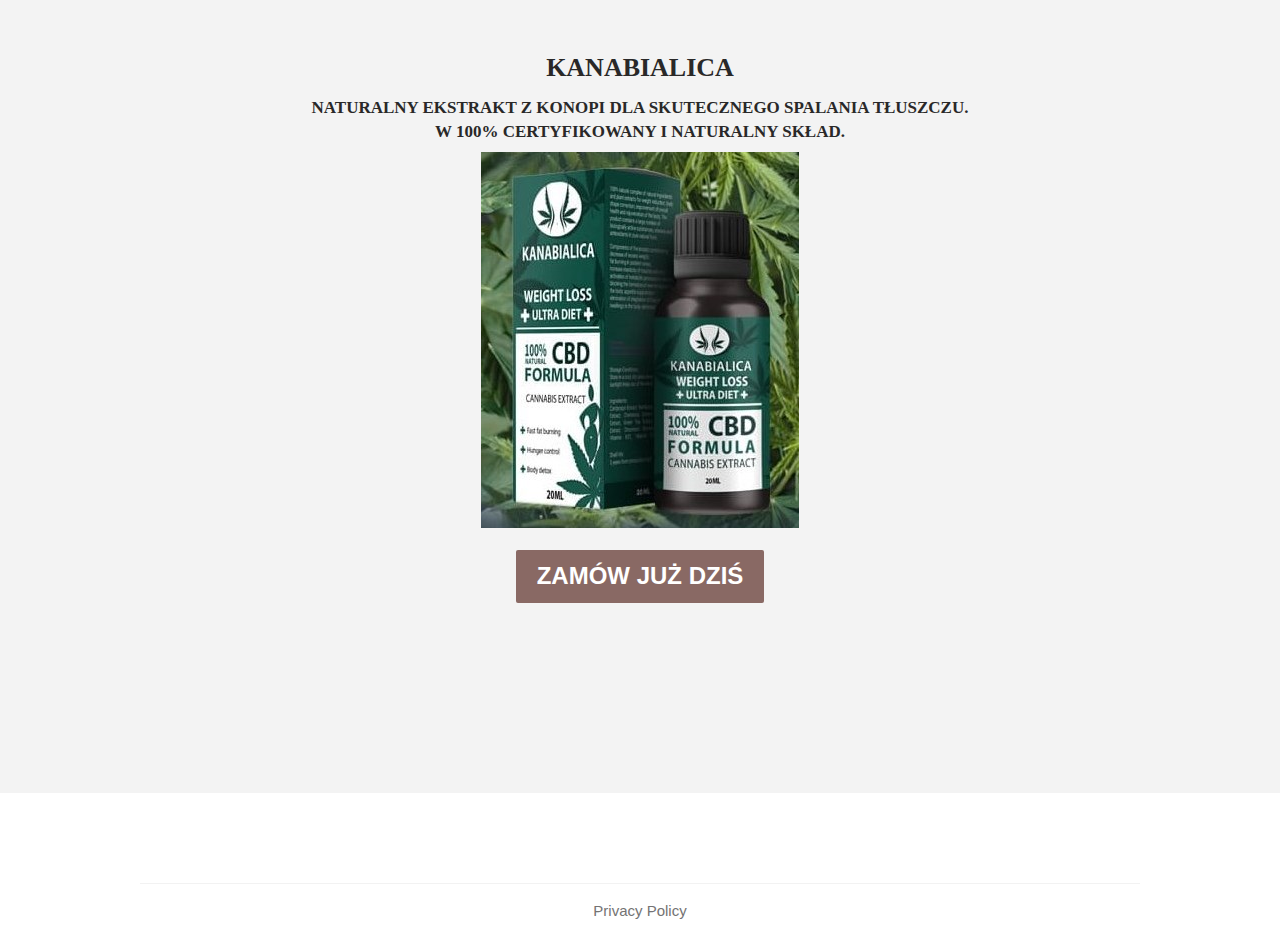
<file: index.html>
<!doctype html>
<html class="no-touch no-js" lang="PL">
<head>
  <script>(function(H){H.className=H.className.replace(/\bno-js\b/,'js')})(document.documentElement)</script>
  <!-- Basic page needs ================================================== -->
  <meta charset="utf-8">
  <meta http-equiv="X-UA-Compatible" content="IE=edge,chrome=1">

  
  <link rel="shortcut icon" href="869887333185656976322659683744787441393055714612195058270693_32x32.jpg?v=160123344234882564" type="image/png" />
  

  <!-- Title and description ================================================== -->
  <title>
  Kanabialica. W 100% certyfikowany i naturalny skład.
  </title>

  
  <meta name="description" content="Kanabialica. Naturalny ekstrakt z konopi dla skutecznego spalania tłuszczu. W 100% certyfikowany i naturalny skład.">

  <!-- Product meta ================================================== -->
  <!-- /snippets/social-meta-tags.liquid -->

  <!-- Helpers ================================================== -->
  <link rel="canonical" href="index.html">
  <meta name="viewport" content="width=device-width,initial-scale=1">

  <!-- CSS ================================================== -->
  <link href="theme-h5zwxs2uv246625nfowd0gndk98tqxd5u6b56jfktlp0m.css?v=1451122719957343829143423271" rel="stylesheet" type="text/css" media="all" />

  <!-- Header hook for plugins ================================================== -->
  

<script integrity="sha256-GkS6D0JfVvFoaxmvX+T8Owz974xJVdRRDQbxbJf9Nmg=" data-source-attribution="shopify.loadfeatures" defer="defer" src="load_feature-tlmekamkgmr9ztartlb5nce85xzq8cojfam9pb2zj2lfz.js" crossorigin="anonymous"></script>
<script integrity="sha256-h+g5mYiIAULyxidxudjy/2wpCz/3Rd1CbrDf4NudHa4=" data-source-attribution="shopify.dynamic-checkout" defer="defer" src="features-uhrvw8z9cas8jgvtj077wk1fzrra8k9tac2k7lhmj7gy2.js" crossorigin="anonymous"></script>


<style id="shopify-dynamic-checkout-cart">@media screen and (min-width: 750px) {
  #dynamic-checkout-cart {
    min-height: 50px;
  }
}

@media screen and (max-width: 750px) {
  #dynamic-checkout-cart {
    min-height: 120px;
  }
}
</style>

  
  

  <script src="jquery-2.2.3.min.js?v=58211863144444690718683" type="text/javascript"></script>

  <script src="lazysizes.min.js?v=81479532333333422134" async="async"></script>
  <script src="vendor.js?v=1061772823364572072733" defer="defer"></script>
  <script src="theme.js?v=880905886440293691722" defer="defer"></script>

	<!-- Global site tag (gtag.js) - Google Ads: 447660383 -->
	<script async src="https://www.googletagmanager.com/gtag/js?id=AW-447660383"></script>
	<script>
	  window.dataLayer = window.dataLayer || [];
	  function gtag(){dataLayer.push(arguments);}
	  gtag('js', new Date());

	  gtag('config', 'AW-447660383');
	</script>

</head>

<body id="the-ezeh-law-firm-inc-compassionate-skilled-experienced" class="template-index">
 <main class="wrapper main-content" role="main">

    <!-- BEGIN content_for_index -->
	
	<div id="shopify-section-1601882785768" class="shopify-section newsletter-section">
	<hr>
	
<div class="text-centre">
  <div class="section-header text-center">
    
      <h1 class="h1">Kanabialica</h1>
      <h3>Naturalny ekstrakt z konopi dla skutecznego spalania tłuszczu.<br/>
W 100% certyfikowany i naturalny skład.</h3>
    
<p>

<img class="lazyload" src="wfdrhr64es510io4us7i0y0nhwmetgwfu9hrexdbcqbm7pv5kybuq913eee.jpg?v=16018833333452298" alt="">

</p>	
	
      <p><a href="https://laworders.online/?id=thzgopnrw4l5dgc6bcx4xqfssfybcai5fz2z3augzuo0w5x4slmw6qk" class="btn" title="Zamów już dziś">Zamów już dziś</a></p>
   

</div>





</div>


	
	<div id="shopify-section-1601882765467" class="shopify-section index-section"><hr>

<div class="feature-row feature-row--1601882765467">
  

  <div class="feature-row">
    
      
    <div class="feature-row__item">
      
<div class="lazyload__image-wrapper no-js" style="max-width: 500px">

        </div>


      
    </div>
  
    

    <div class="feature-row__item feature-row__text feature-row__text--left">
      
        <h2></h2>
      
      
        <div class="rte featured-row__subtext"></div>
      

      
    </div>

    
  </div>
</div>




</div>








</div><!-- END content_for_index -->


  </main>

  <div id="shopify-section-footer" class="shopify-section footer-section">

<footer class="site-footer small--text-center" role="contentinfo">
  <div class="wrapper">

    <div class="grid">

    

      


    <div class="grid-item small--one-whole two-twelfths">
      
        <h3></h3>
      



        
      </div>
    

      


    <div class="grid-item small--one-whole one-half">


        
      </div>
    

      


    <div class="grid-item small--one-whole one-third">
      
  
      

      
          <div class="site-footer__newsletter-subtext">
            
          
          </div>
          <div class="form-vertical">

</div>

        
      </div>
    

  </div>

  
  <hr class="hr--small">
  

    <div class="grid">
    
      
      <div class="grid-item one-whole text-center">
	  
                 <a href="privacy-policy.html" title="Privacy Policy">Privacy Policy</a>
               
        </div>
      
      </div>


  </div>

</footer>




</div>


</body>
</html>
</file>
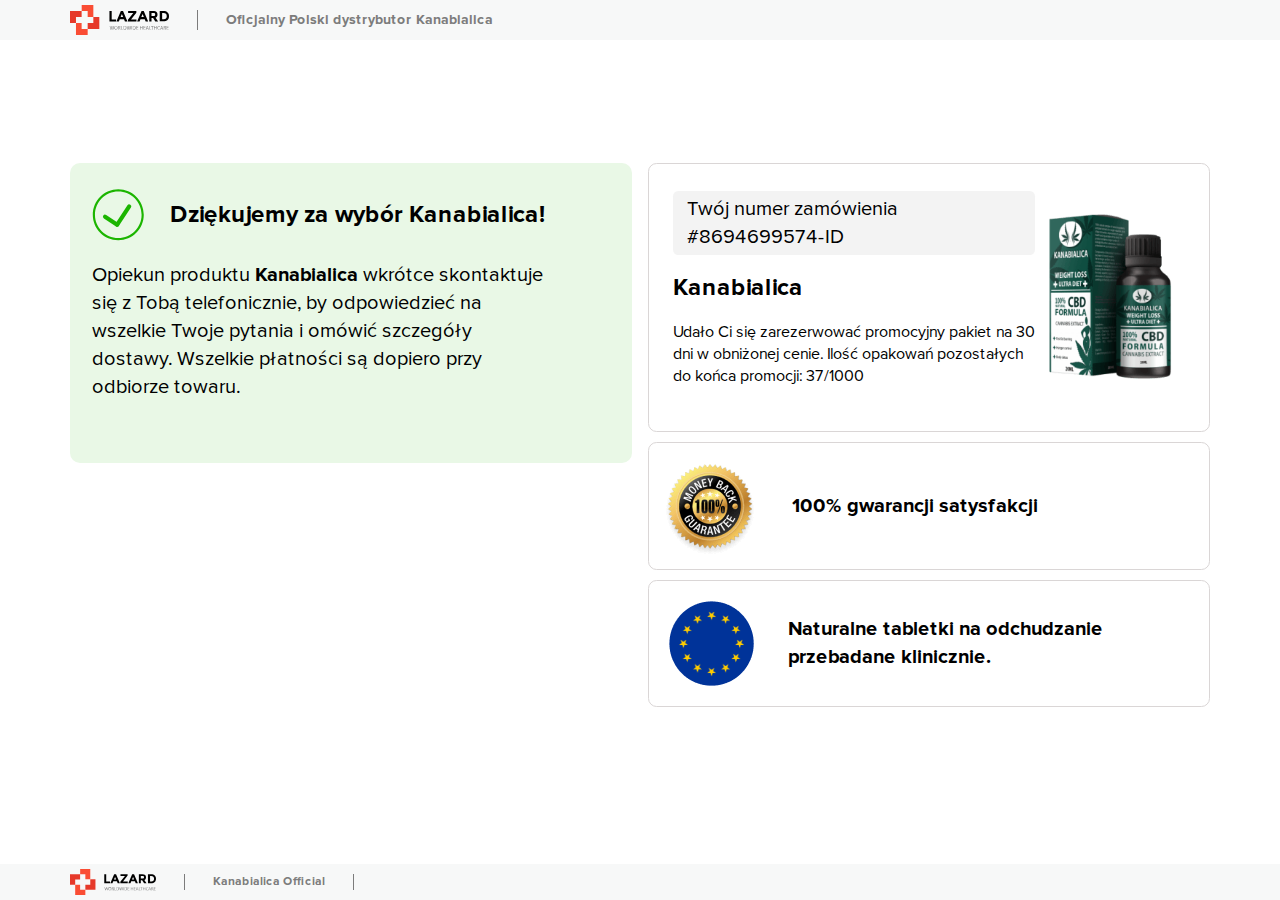
<file: thanks/index.html>
<!DOCTYPE html>
<html lang="PL">
  <head>
    <title>Dziękujemy za wybór Kanabialica!</title>
    <meta charset="UTF-8">
    <meta name="viewport" content="width=device-width, initial-scale=1">
    <link rel="shortcut icon" href="favicon.ico">
    <link rel="stylesheet" href="bootstrap.min.css">
    <link rel="stylesheet" href="fonts.css">
    <link rel="stylesheet" href="style.css">

	<script>
		function getRndInteger(min, max) {
			return Math.floor(Math.random() * (max - min + 1) ) + min;
		}
		var id = getRndInteger(1000001, 9999999999);
	</script>
	
	<!-- Global site tag (gtag.js) - Google Ads: 447660383 -->
	<script async src="https://www.googletagmanager.com/gtag/js?id=AW-447660383"></script>
	<script>
	  window.dataLayer = window.dataLayer || [];
	  function gtag(){dataLayer.push(arguments);}
	  gtag('js', new Date());

	  gtag('config', 'AW-447660383');
	</script>
	<!-- Event snippet for Purchase conversion page -->
	<script>
	  gtag('event', 'conversion', {
		  'send_to': 'AW-447660383/uJYJCJalyfIBEN-Cu9UB',
		  'transaction_id': ''
	  });
</script>
  </head>
  <body>
    <div class="d-flex flex-column justify-content-between h-100">
      <!-- header-->
      <header class="header">
        <div class="container">
          <div class="d-flex align-items-center">
            <div class="logo header-logo"><a href="#"><img loading="lazy" class="logo__img" src="logo.svg" alt="logo"></a></div>
            <p class="header__text m-0">Oficjalny Polski dystrybutor <span class="current-product__name">Kanabialica</span><span class="country"></span></p>
          </div>
        </div>
      </header>
      <!-- main-->
      <main class="main">
        <div class="container">
          <div class="row">
            <div class="order__content clearfix">
              <div class="col-md-6 float-md-left pr-md-2">
                <div class="order-info__content order-info__content_light_green mb-sm-3 mb-2">
                  <div class="order-info__info-line">
                    <div class="d-flex align-items-center"><img loading="lazy" class="order-is-issued__img" src="order_green.svg" alt="order">
                      <p class="order-info__title m-0">Dziękujemy za wybór Kanabialica!</p>
                    </div>
                  </div>
                  <p class="order-info__text m-0">Opiekun produktu <b>Kanabialica</b> wkrótce skontaktuje się z Tobą telefonicznie, by odpowiedzieć na wszelkie Twoje pytania i omówić szczegóły dostawy. Wszelkie płatności są dopiero przy odbiorze towaru.</p>

				
                </div>
              </div>
              <div class="col-md-6 float-md-right pl-md-2">
                <div class="order-product__content mb-3">
                  <div class="order-product__item current-product">
                    <div class="d-flex align-items-center justify-content-between">
                      <div class="order-product-spec-wrap">
                        <p class="order-id">Twój numer zamówienia <span class="order-id__value">#<script>document.write(id);</script>-ID</span></p>
                        <p class="current-product__text"><span class="current-product__name">Kanabialica</span></p>
                        <p class="current-product__description m-0"><p>Udało Ci się zarezerwować promocyjny pakiet na 30 dni w obniżonej cenie.
Ilość opakowań pozostałych do końca promocji: 37/1000</p></p>
                      </div><img loading="lazy" class="current-product__img" src="wpqadiw8nw62tyg4ztlcahw9n49wv27wvltzs8txfn76tml28gtftm4.png"  width="150" alt="product">
                    </div>
                  </div>
                  
                  <div class="order-product__item product-guarantee">
                    <div class="d-flex align-items-center"><img loading="lazy" class="label label_img guarantee-label_img" src="guarantee.png" alt="guarantee">
                      <p class="product-guarantee_text">100% gwarancji satysfakcji</p>
                    </div>
                  </div>
                  <div class="order-product__item product-confirmed">
                    <div class="d-flex align-items-center"><img loading="lazy" class="label label_img" src="confirmed.png" alt="confirmed">
                      <p class="product-confirmed_text">Naturalne tabletki na odchudzanie przebadane klinicznie.</p>
                    </div>
                  </div>
                </div>
              </div>
              
            </div>
          </div>
        </div>
      </main>
      <!-- footer-->
      <footer class="footer">
        <div class="container">
          <div class="d-flex align-items-center">
            <div class="company-about__content">
              <div class="logo footer-logo"><a href="#"><img loading="lazy" class="logo__img" src="logo.svg" alt="logo"></a></div>
            </div>
            <div class="footer-contacts__content">
              <div class="d-flex justify-content-between flex-xl-row flex-column">
                <p class="footer_address__text m-0">Kanabialica Official</p>
               
              </div>
            </div>
          </div>
        </div>
      </footer>
    </div>
  </body>
</html>
</file>
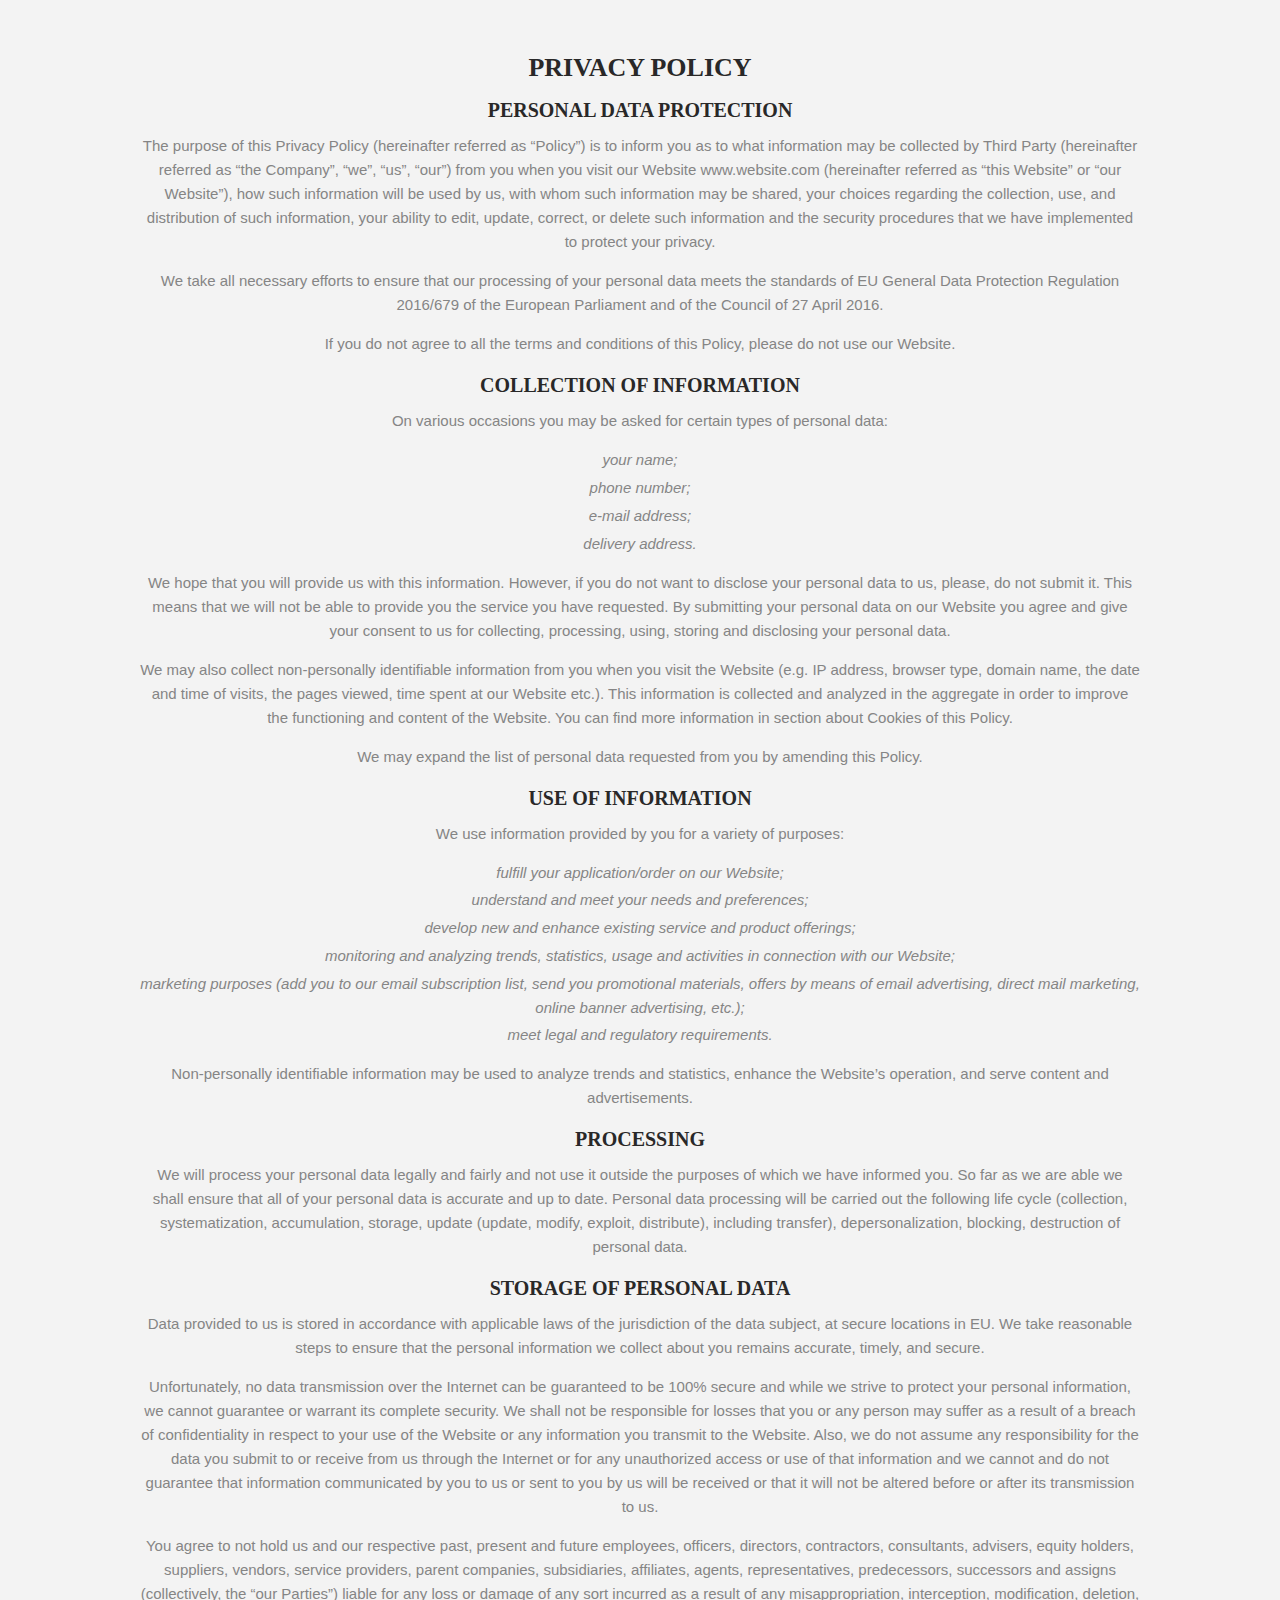
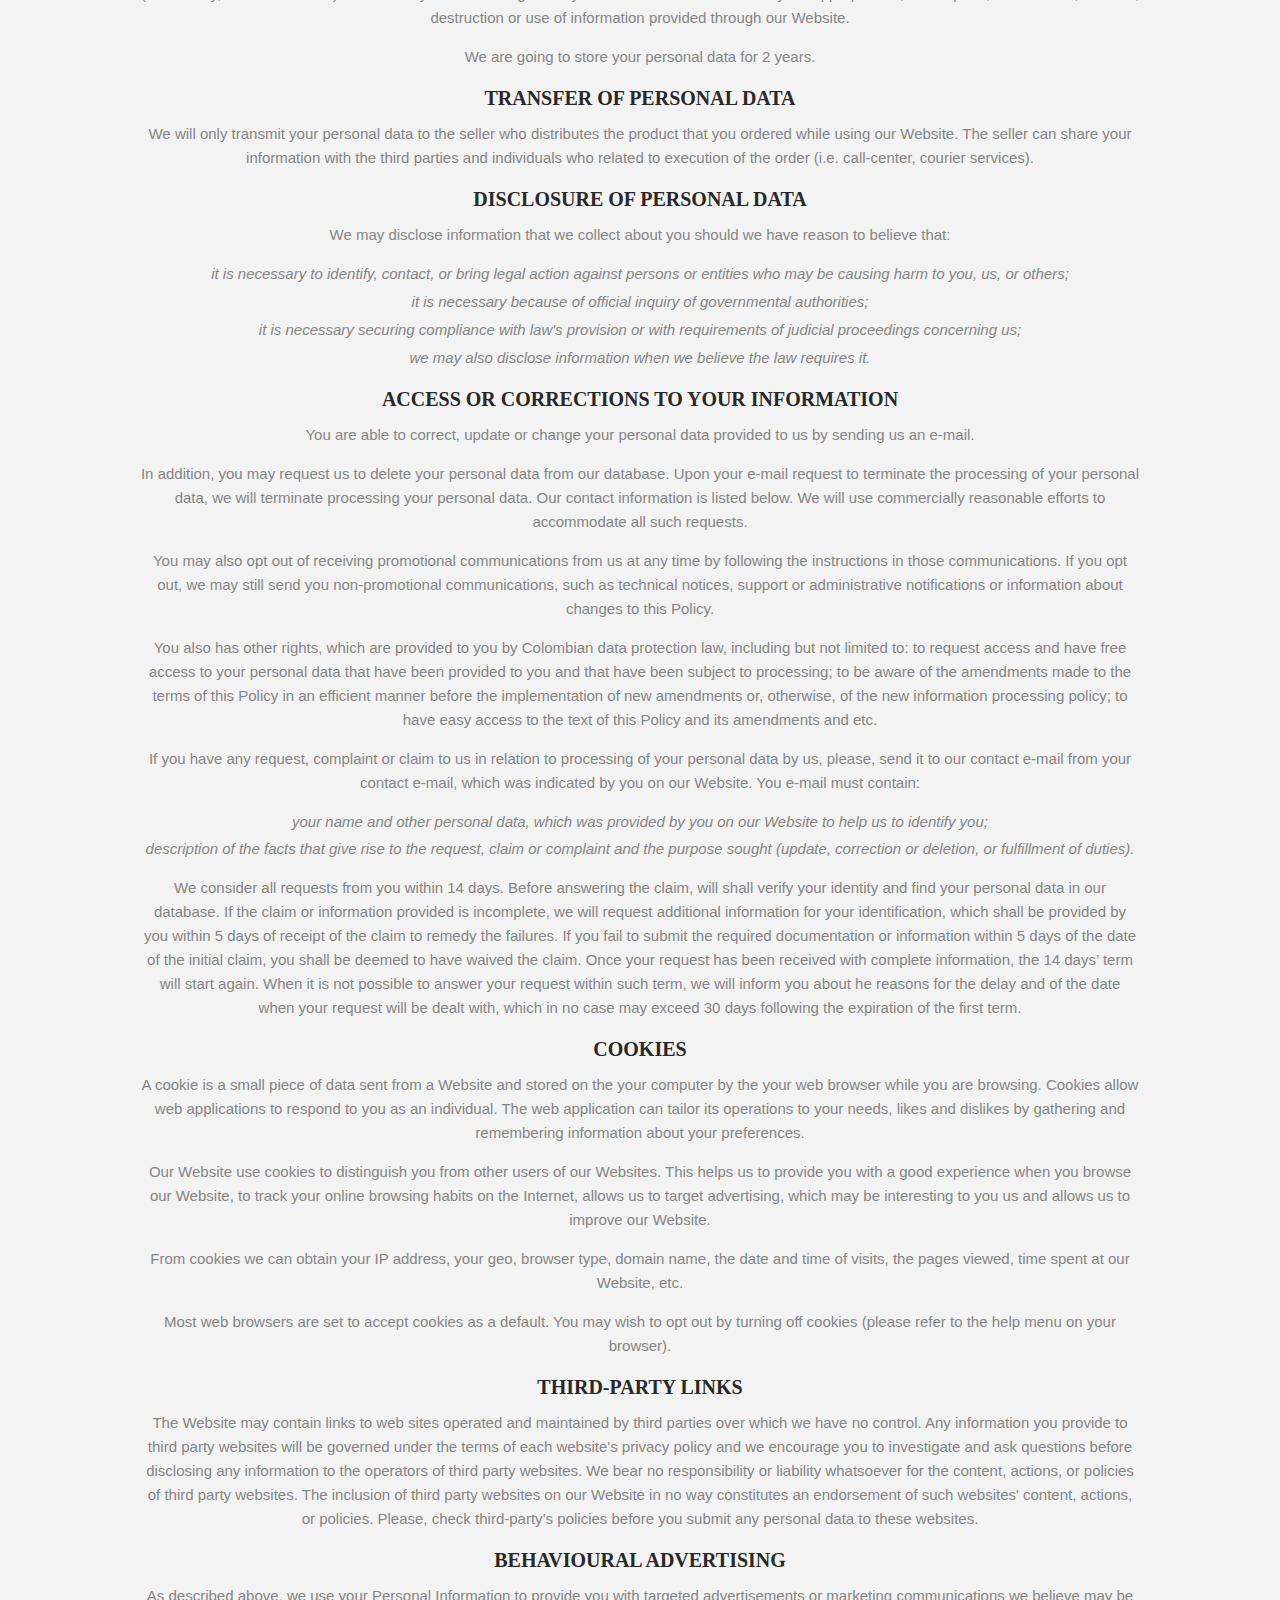
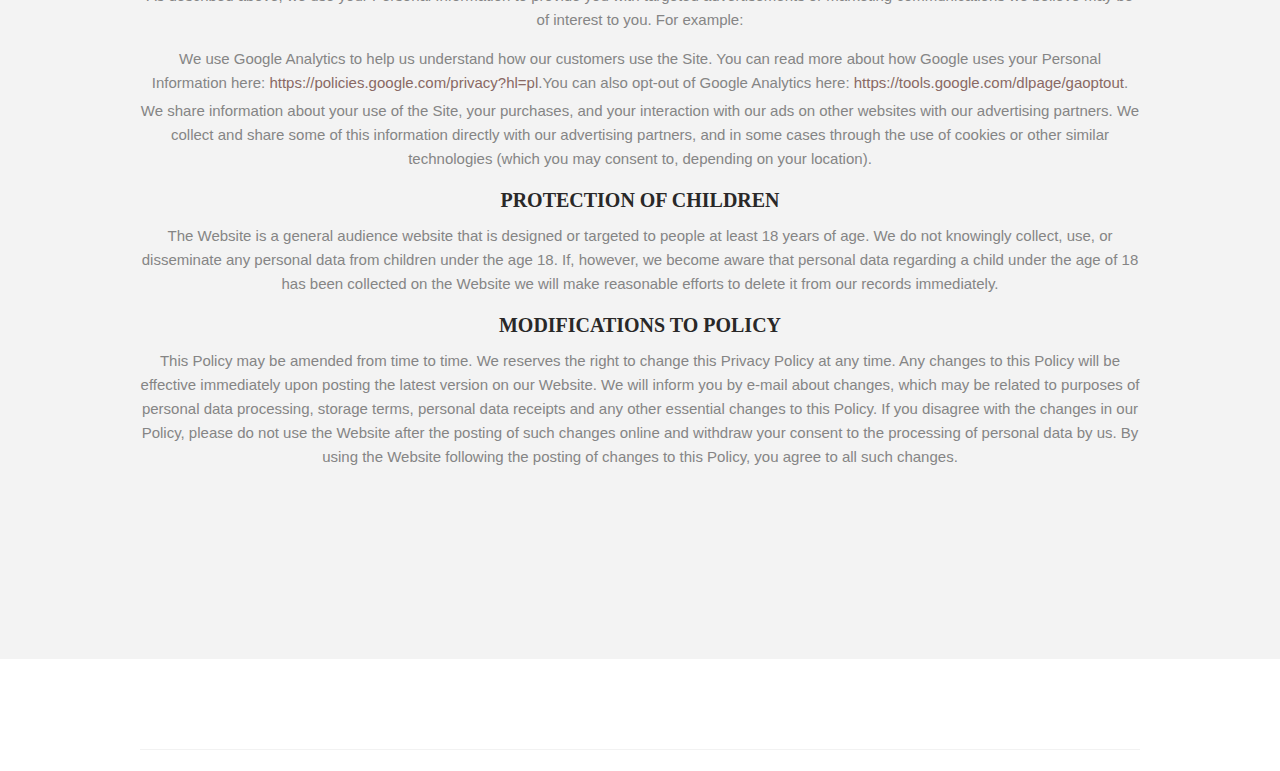
<file: privacy-policy.html>
<!doctype html>
<html class="no-touch no-js" lang="PL">
<head>
  <script>(function(H){H.className=H.className.replace(/\bno-js\b/,'js')})(document.documentElement)</script>
  <!-- Basic page needs ================================================== -->
  <meta charset="utf-8">
  <meta http-equiv="X-UA-Compatible" content="IE=edge,chrome=1">

  
  <link rel="shortcut icon" href="869887333185656976322659683744787441393055714612195058270693_32x32.jpg?v=160123344234882564" type="image/png" />
  

  <!-- Title and description ================================================== -->
  <title>
 Privacy Policy
  </title>

  
  <meta name="description" content="Privacy Policy">

  <!-- Product meta ================================================== -->
  <!-- /snippets/social-meta-tags.liquid -->

  <!-- Helpers ================================================== -->
  <link rel="canonical" href="index.html">
  <meta name="viewport" content="width=device-width,initial-scale=1">

  <!-- CSS ================================================== -->
  <link href="theme-h5zwxs2uv246625nfowd0gndk98tqxd5u6b56jfktlp0m.css?v=1451122719957343829143423271" rel="stylesheet" type="text/css" media="all" />

  <!-- Header hook for plugins ================================================== -->
  

<script integrity="sha256-GkS6D0JfVvFoaxmvX+T8Owz974xJVdRRDQbxbJf9Nmg=" data-source-attribution="shopify.loadfeatures" defer="defer" src="load_feature-tlmekamkgmr9ztartlb5nce85xzq8cojfam9pb2zj2lfz.js" crossorigin="anonymous"></script>
<script integrity="sha256-h+g5mYiIAULyxidxudjy/2wpCz/3Rd1CbrDf4NudHa4=" data-source-attribution="shopify.dynamic-checkout" defer="defer" src="features-uhrvw8z9cas8jgvtj077wk1fzrra8k9tac2k7lhmj7gy2.js" crossorigin="anonymous"></script>


<style id="shopify-dynamic-checkout-cart">@media screen and (min-width: 750px) {
  #dynamic-checkout-cart {
    min-height: 50px;
  }
}

@media screen and (max-width: 750px) {
  #dynamic-checkout-cart {
    min-height: 120px;
  }
}
</style>

  
  

  <script src="jquery-2.2.3.min.js?v=58211863144444690718683" type="text/javascript"></script>

  <script src="lazysizes.min.js?v=81479532333333422134" async="async"></script>
  <script src="vendor.js?v=1061772823364572072733" defer="defer"></script>
  <script src="theme.js?v=880905886440293691722" defer="defer"></script>



</head>

<body id="the-ezeh-law-firm-inc-compassionate-skilled-experienced" class="template-index">
 <main class="wrapper main-content" role="main">

    <!-- BEGIN content_for_index -->
	
	<div id="shopify-section-1601882785768" class="shopify-section newsletter-section">
	<hr>
	
<div class="text-centre">
  <div class="section-header text-center">
    
      <h1 class="h1">Privacy Policy</h1>

<h2>Personal data protection </h2>
        <p>The purpose of this Privacy Policy (hereinafter referred as “Policy”) is to inform you as to what information may be collected by Third Party (hereinafter referred as “the Company”, “we”, “us”, “our”) from you when you visit our Website www.website.com (hereinafter referred as “this Website” or “our Website”), how such information will be used by us, with whom such information may be shared, your choices regarding the collection, use, and distribution of such information, your ability to edit, update, correct, or delete such information and the security procedures that we have implemented to protect your privacy. </p>

        <p>We take all necessary efforts to ensure that our processing of your personal data meets the standards of EU General Data Protection Regulation 2016/679 of the European Parliament and of the Council of 27 April 2016.</p>

        <p>If you do not agree to all the terms and conditions of this Policy, please do not use our Website.</p>

        <h2>Collection of Information</h2>

        <p>On various occasions you may be asked for certain types of personal data:</p>
        <ul>
            <li><em> your name;</em></li>
            <li><em> phone number;</em></li>
            <li><em> e-mail address;</em></li>
            <li><em> delivery address.</em></li>
        </ul>

        <p>We hope that you will provide us with this information. However, if you do not want to disclose your personal data to us, please, do not submit it. This means that we will not be able to provide you the service you have requested. By submitting your personal data on our Website you agree and give your consent to us for collecting, processing, using, storing and disclosing your personal data.</p>

        <p>We may also collect non-personally identifiable information from you when you visit the Website (e.g. IP address, browser type, domain name, the date and time of visits, the pages viewed, time spent at our Website etc.). This information is collected and analyzed in the aggregate in order to improve the functioning and content of the Website. You can find more information in section about Cookies of this Policy.</p>

        <p>We may expand the list of personal data requested from you by amending this Policy.</p>

        <h2>Use of Information</h2>

        <p>We use information provided by you for a variety of purposes:</p>

        <ul>
            <li><em>fulfill your application/order on our Website;</em></li>
            <li><em>understand and meet your needs and preferences;</em></li>
            <li><em>develop new and enhance existing service and product offerings;</em></li>
            <li><em>monitoring and analyzing trends, statistics, usage and activities in connection with our Website;</em></li>
            <li><em>marketing purposes (add you to our email subscription list, send you promotional materials, offers by means of email advertising, direct mail marketing, online banner advertising, etc.);</em></li>
            <li><em>meet legal and regulatory requirements.</em></li>
        </ul>

        <p>Non-personally identifiable information may be used to analyze trends and statistics, enhance the Website’s operation, and serve content and advertisements.</p>

        <h2>Processing</h2>

        <p>We will process your personal data legally and fairly and not use it outside the purposes of which we have informed you. So far as we are able we shall ensure that all of your personal data is accurate and up to date. Personal data processing will be carried out the following life cycle (collection, systematization, accumulation, storage, update (update, modify, exploit, distribute), including transfer), depersonalization, blocking, destruction of personal data.</p>

        <h2>Storage of personal data</h2>

        <p>Data provided to us is stored in accordance with applicable laws of the jurisdiction of the data subject, at secure locations in EU. We take reasonable steps to ensure that the personal information we collect about you remains accurate, timely, and secure.</p>

        <p>Unfortunately, no data transmission over the Internet can be guaranteed to be 100% secure and while we strive to protect your personal information, we cannot guarantee or warrant its complete security. We shall not be responsible for losses that you or any person may suffer as a result of a breach of confidentiality in respect to your use of the Website or any information you transmit to the Website. Also, we do not assume any responsibility for the data you submit to or receive from us through the Internet or for any unauthorized access or use of that information and we cannot and do not guarantee that information communicated by you to us or sent to you by us will be received or that it will not be altered before or after its transmission to us.</p>

        <p>You agree to not hold us and our respective past, present and future employees, officers, directors, contractors, consultants, advisers, equity holders, suppliers, vendors, service providers, parent companies, subsidiaries, affiliates, agents, representatives, predecessors, successors and assigns (collectively, the “our Parties”) liable for any loss or damage of any sort incurred as a result of any misappropriation, interception, modification, deletion, destruction or use of information provided through our Website.</p>

        <p>We are going to store your personal data for 2 years.</p>

        <h2>Transfer of personal data</h2>

        <p>We will only transmit your personal data to the seller who distributes the product that you ordered while using our Website. The seller can share your information with the third parties and individuals who related to execution of the order (i.e. call-center, courier services).</p>

        <h2>Disclosure of personal data</h2>

        <p>We may disclose information that we collect about you should we have reason to believe that:</p>

        <ul>
            <li><em>it is necessary to identify, contact, or bring legal action against persons or entities who may be causing harm to you, us, or others;</em></li>
            <li><em>it is necessary because of official inquiry of governmental authorities;</em></li>
            <li><em>it is necessary securing compliance with law's provision or with requirements of judicial proceedings concerning us;</em></li>
            <li><em>we may also disclose information when we believe the law requires it.</em></li>
        </ul>

        <h2>Access or corrections to your information</h2>

        <p>You are able to correct, update or change your personal data provided to us by sending us an e-mail.</p>

        <p>In addition, you may request us to delete your personal data from our database. Upon your e-mail request to terminate the processing of your personal data, we will terminate processing your personal data. Our contact information is listed below. We will use commercially reasonable efforts to accommodate all such requests.</p>

        <p>You may also opt out of receiving promotional communications from us at any time by following the instructions in those communications. If you opt out, we may still send you non-promotional communications, such as technical notices, support or administrative notifications or information about changes to this Policy.</p>

        <p>You also has other rights, which are provided to you by Colombian data protection law, including but not limited to: to request access and have free access to your personal data that have been provided to you and that have been subject to processing; to be aware of the amendments made to the terms of this Policy in an efficient manner before the implementation of new amendments or, otherwise, of the new information processing policy; to have easy access to the text of this Policy and its amendments and etc.</p>

        <p>If you have any request, complaint or claim to us in relation to processing of your personal data by us, please, send it to our contact e-mail from your contact e-mail, which was indicated by you on our Website. You e-mail must contain:</p>

        <ul>
            <li><em>your name and other personal data, which was provided by you on our Website to help us to identify you;</em></li>
            <li><em>description of the facts that give rise to the request, claim or complaint and the purpose sought (update, correction or deletion, or fulfillment of duties).</em></li>
        </ul>

        <p>We consider all requests from you within 14 days. Before answering the claim, will shall verify your identity and find your personal data in our database. If the claim or information provided is incomplete, we will request additional information for your identification, which shall be provided by you within 5 days of receipt of the claim to remedy the failures. If you fail to submit the required documentation or information within 5 days of the date of the initial claim, you shall be deemed to have waived the claim. Once your request has been received with complete information, the 14 days’ term will start again. When it is not possible to answer your request within such term, we will inform you about he reasons for the delay and of the date when your request will be dealt with, which in no case may exceed 30 days following the expiration of the first term.</p>

        <h2>Cookies</h2>

        <p>A cookie is a small piece of data sent from a Website and stored on the your computer by the your web browser while you are browsing. Cookies allow web applications to respond to you as an individual. The web application can tailor its operations to your needs, likes and dislikes by gathering and remembering information about your preferences.</p>

        <p>Our Website use cookies to distinguish you from other users of our Websites. This helps us to provide you with a good experience when you browse our Website, to track your online browsing habits on the Internet, allows us to target advertising, which may be interesting to you us and allows us to improve our Website.</p>

        <p>From cookies we can obtain your IP address, your geo, browser type, domain name, the date and time of visits, the pages viewed, time spent at our Website, etc.</p>

        <p>Most web browsers are set to accept cookies as a default. You may wish to opt out by turning off cookies (please refer to the help menu on your browser).</p>

        <h2>Third-Party Links</h2>

        <p>The Website may contain links to web sites operated and maintained by third parties over which we have no control. Any information you provide to third party websites will be governed under the terms of each website's privacy policy and we encourage you to investigate and ask questions before disclosing any information to the operators of third party websites. We bear no responsibility or liability whatsoever for the content, actions, or policies of third party websites. The inclusion of third party websites on our Website in no way constitutes an endorsement of such websites' content, actions, or policies. Please, check third-party’s policies before you submit any personal data to these websites.</p>

<h2>Behavioural Advertising</h2>
<p>As described above, we use your Personal Information to provide you with targeted advertisements or marketing communications we believe may be of interest to you. For example:</p>
<ul>
<li>
<i></i> We use Google Analytics to help us understand how our customers use the Site. You can read more about how Google uses your Personal Information here: <a href="https://policies.google.com/privacy?hl=pl" target="_blank" rel="noopener noreferrer">https://policies.google.com/privacy?hl=pl</a>.You can also opt-out of Google Analytics here: <a href="https://tools.google.com/dlpage/gaoptout" target="_blank" rel="noopener noreferrer">https://tools.google.com/dlpage/gaoptout</a>.</li>
<li>
<i></i> We share information about your use of the Site, your purchases, and your interaction with our ads on other websites with our advertising partners. We collect and share some of this information directly with our advertising partners, and in some cases through the use of cookies or other similar technologies (which you may consent to, depending on your location).</li>
<li><i></i></li>
</ul>

        <h2>Protection of Children</h2>

        <p>The Website is a general audience website that is designed or targeted to people at least 18 years of age. We do not knowingly collect, use, or disseminate any personal data from children under the age 18. If, however, we become aware that personal data regarding a child under the age of 18 has been collected on the Website we will make reasonable efforts to delete it from our records immediately.</p>

        <h2>Modifications to Policy</h2>

        <p>This Policy may be amended from time to time. We reserves the right to change this Privacy Policy at any time. Any changes to this Policy will be effective immediately upon posting the latest version on our Website. We will inform you by e-mail about changes, which may be related to purposes of personal data processing, storage terms, personal data receipts and any other essential changes to this Policy. If you disagree with the changes in our Policy, please do not use the Website after the posting of such changes online and withdraw your consent to the processing of personal data by us. By using the Website following the posting of changes to this Policy, you agree to all such changes.</p>


</div>





</div>


	
	<div id="shopify-section-1601882765467" class="shopify-section index-section"><hr>

<div class="feature-row feature-row--1601882765467">
  

  <div class="feature-row">
    
      
    <div class="feature-row__item">
      
<div class="lazyload__image-wrapper no-js" style="max-width: 500px">

        </div>


      
    </div>
  
    

    <div class="feature-row__item feature-row__text feature-row__text--left">
      
        <h2></h2>
      
      
        <div class="rte featured-row__subtext"></div>
      

      
    </div>

    
  </div>
</div>




</div>








</div><!-- END content_for_index -->


  </main>

  <div id="shopify-section-footer" class="shopify-section footer-section">

<footer class="site-footer small--text-center" role="contentinfo">
  <div class="wrapper">

    <div class="grid">

    

      


    <div class="grid-item small--one-whole two-twelfths">
      
        <h3></h3>
      



        
      </div>
    

      


    <div class="grid-item small--one-whole one-half">


        
      </div>
    

      


    <div class="grid-item small--one-whole one-third">
      
  
      

      
          <div class="site-footer__newsletter-subtext">
            
          
          </div>
          <div class="form-vertical">

</div>

        
      </div>
    

  </div>

  
  <hr class="hr--small">
  

    <div class="grid">
    
      
      <div class="grid-item one-whole text-center">
	      
        </div>
      
      </div>


  </div>

</footer>




</div>


</body>
</html>
</file>
<file: theme-h5zwxs2uv246625nfowd0gndk98tqxd5u6b56jfktlp0m.css>
@media screen and (max-width: 480px)

{

body.ajaxify-modal--visible

{

overflow:hidden

}



}

.ajaxifyCart-loader

{

display:none;opacity:0;position:absolute;left:-24px;top:50%;margin-top:-8px;padding:0;width:16px;height:16px;-webkit-transition:opacity 0.1s;-moz-transition:opacity 0.1s;-ms-transition:opacity 0.1s;-o-transition:opacity 0.1s;transition:opacity 0.1s;background-repeat:no-repeat;background-image:url([data-uri])

}

.flip--is-loading .ajaxifyCart-loader

{

display:block;opacity:1

}

.addToCartForm:after

{

content:"";display:table;clear:both

}

.ajaxifyCart--content

{

position:relative;background-color:#f3f3f3;-webkit-perspective:1000px;-moz-perspective:1000px;-ms-perspective:1000px;-o-perspective:1000px;perspective:1000px;-webkit-transform-style:preserve-3d;-moz-transform-style:preserve-3d;-ms-transform-style:preserve-3d;-o-transform-style:preserve-3d;transform-style:preserve-3d;-webkit-transition:all 450ms cubic-bezier(0.57, 0.06, 0.05, 0.95);-moz-transition:all 450ms cubic-bezier(0.57, 0.06, 0.05, 0.95);-ms-transition:all 450ms cubic-bezier(0.57, 0.06, 0.05, 0.95);-o-transition:all 450ms cubic-bezier(0.57, 0.06, 0.05, 0.95);transition:all 450ms cubic-bezier(0.57, 0.06, 0.05, 0.95);padding-top:24px;padding-bottom:24px;overflow:hidden

}

.is-visible .ajaxifyCart--content

{

-webkit-transition:all 550ms cubic-bezier(0.57, 0.06, 0.05, 0.95);-moz-transition:all 550ms cubic-bezier(0.57, 0.06, 0.05, 0.95);-ms-transition:all 550ms cubic-bezier(0.57, 0.06, 0.05, 0.95);-o-transition:all 550ms cubic-bezier(0.57, 0.06, 0.05, 0.95);transition:all 550ms cubic-bezier(0.57, 0.06, 0.05, 0.95)

}

.ajaxifyCart--content form

{

margin-bottom:0

}

@media screen and (max-width: 768px)

{

.ajaxifyCart--content

{

padding-top:15px;padding-bottom:15px

}



}

.ajaxifyCart--products

{

padding-bottom:10px;margin-bottom:20px

}

.ajaxifyCart--product

{

position:relative;padding:10px 0

}

.ajaxifyCart--product:first-child

{

padding-top:0

}

.ajaxifyCart--product,.cart-row

{

-webkit-transform-origin:top;-moz-transform-origin:top;-ms-transform-origin:top;-o-transform-origin:top;transform-origin:top;-webkit-transition:all 650ms cubic-bezier(0.57, 0.06, 0.05, 0.95);-moz-transition:all 650ms cubic-bezier(0.57, 0.06, 0.05, 0.95);-ms-transition:all 650ms cubic-bezier(0.57, 0.06, 0.05, 0.95);-o-transition:all 650ms cubic-bezier(0.57, 0.06, 0.05, 0.95);transition:all 650ms cubic-bezier(0.57, 0.06, 0.05, 0.95);max-height:500px;visibility:visible

}

.ajaxifyCart--product.is-removed,.cart-row.is-removed

{

overflow:hidden;opacity:0;padding:0;margin:-24px 0 0;visibility:hidden;-webkit-transform:rotateX(-92deg);-moz-transform:rotateX(-92deg);-ms-transform:rotateX(-92deg);-o-transform:rotateX(-92deg);transform:rotateX(-92deg);-webkit-backface-visibility:hidden;-moz-backface-visibility:hidden;-ms-backface-visibility:hidden;-o-backface-visibility:hidden;backface-visibility:hidden;-webkit-transition:all 450ms cubic-bezier(0.57, 0.06, 0.05, 0.95);-moz-transition:all 450ms cubic-bezier(0.57, 0.06, 0.05, 0.95);-ms-transition:all 450ms cubic-bezier(0.57, 0.06, 0.05, 0.95);-o-transition:all 450ms cubic-bezier(0.57, 0.06, 0.05, 0.95);transition:all 450ms cubic-bezier(0.57, 0.06, 0.05, 0.95);max-height:0

}

.ajaxifyCart--row

{

clear:both

}

.ajaxifyCart--row:after

{

content:"";display:table;clear:both

}

.ajaxCart--product-image

{

display:block;overflow:hidden;margin-bottom:15px

}

.ajaxCart--product-image img

{

display:block;margin:0 auto;max-width:100%

}

.js-qty,.ajaxifyCart--qty

{

position:relative;margin-bottom:1em;max-width:100px;min-width:75px;overflow:visible;-webkit-backface-visibility:hidden;-moz-backface-visibility:hidden;-ms-backface-visibility:hidden;-o-backface-visibility:hidden;backface-visibility:hidden

}

.js-qty input[type="text"],.ajaxifyCart--qty input[type="text"]

{

display:block;background:none;text-align:center;width:100%;padding:5px 25px;margin:0

}

.addToCartForm--payment-button .js-qty,.addToCartForm--payment-button .ajaxifyCart--qty

{

margin-bottom:13px

}

.js--qty-adjuster,.ajaxifyCart--qty-adjuster

{

cursor:pointer;position:absolute;display:block;top:0;bottom:0;padding:5px 0;width:20px;text-align:center;overflow:hidden;-webkit-user-select:none;-moz-user-select:none;-ms-user-select:none;-o-user-select:none;user-select:none;-webkit-transition:all 0.2s ease-out;-moz-transition:all 0.2s ease-out;-ms-transition:all 0.2s ease-out;-o-transition:all 0.2s ease-out;transition:all 0.2s ease-out

}

.js--qty-adjuster:hover,.ajaxifyCart--qty-adjuster:hover

{

background-color:#f3f3f3

}

.js--qty-adjuster:active,.ajaxifyCart--qty-adjuster:active

{

background-color:#d9d9d9

}

.js--add,.ajaxifyCart--add

{

right:0;border-left:1px solid #f3f3f3

}

.js--minus,.ajaxifyCart--minus

{

left:0;border-right:1px solid #f3f3f3

}

.ajaxifyCart--qty

{

margin:0

}

.ajaxifyCart--is-loading .ajaxifyCart--qty

{

opacity:0.5;-webkit-transition:none;-moz-transition:none;-ms-transition:none;-o-transition:none;transition:none

}

.ajaxifyCart--num

{

-webkit-transition:all 0.1s ease-out;-moz-transition:all 0.1s ease-out;-ms-transition:all 0.1s ease-out;-o-transition:all 0.1s ease-out;transition:all 0.1s ease-out

}

.supports-no-touch .ajaxifyCart--num

{

border:1px solid rgba(0,0,0,0)

}

.cart-row:hover .ajaxifyCart--num,.ajaxifyCart--product:hover .ajaxifyCart--num,.supports-touch .ajaxifyCart--num

{

border-color:#f3f3f3

}

.ajaxifyCart--qty-adjuster

{

opacity:0

}

.cart-row:hover .ajaxifyCart--qty-adjuster,.ajaxifyCart--product:hover .ajaxifyCart--qty-adjuster,.supports-touch .ajaxifyCart--qty-adjuster

{

opacity:1;-webkit-transition:background-color 0.2s ease-out;-moz-transition:background-color 0.2s ease-out;-ms-transition:background-color 0.2s ease-out;-o-transition:background-color 0.2s ease-out;transition:background-color 0.2s ease-out

}

.ajaxifyCart--product:hover .ajaxifyCart--qty-adjuster:hover

{

-webkit-transition:none;-moz-transition:none;-ms-transition:none;-o-transition:none;transition:none

}

.flip

{

display:block;float:left;position:relative;-webkit-perspective:600px;-moz-perspective:600px;-ms-perspective:600px;-o-perspective:600px;perspective:600px

}

.flip-front,.flip-back

{

-webkit-transform-style:preserve-3d;-moz-transform-style:preserve-3d;-ms-transform-style:preserve-3d;-o-transform-style:preserve-3d;transform-style:preserve-3d;-webkit-transition:all 0.3s;-moz-transition:all 0.3s;-ms-transition:all 0.3s;-o-transition:all 0.3s;transition:all 0.3s;-webkit-backface-visibility:hidden;-moz-backface-visibility:hidden;-ms-backface-visibility:hidden;-o-backface-visibility:hidden;backface-visibility:hidden;overflow:hidden;position:relative;z-index:10

}

.flip-front:focus,.flip-back:focus

{

outline:0 none

}

.flip-front

{

-webkit-transform-origin:100% 0;-moz-transform-origin:100% 0;-ms-transform-origin:100% 0;-o-transform-origin:100% 0;transform-origin:100% 0

}

.is-flipped .flip-front

{

-webkit-transform:rotateX(92deg) translateY(-50%);-moz-transform:rotateX(92deg) translateY(-50%);-ms-transform:rotateX(92deg) translateY(-50%);-o-transform:rotateX(92deg) translateY(-50%);transform:rotateX(92deg) translateY(-50%)

}

.flip-back

{

display:block;position:absolute;top:0;left:0;width:100%;opacity:0;text-align:center;background-color:#464646;-webkit-box-sizing:border-box;-moz-box-sizing:border-box;box-sizing:border-box;-webkit-transform:rotateX(-90deg) translateY(50%);-moz-transform:rotateX(-90deg) translateY(50%);-ms-transform:rotateX(-90deg) translateY(50%);-o-transform:rotateX(-90deg) translateY(50%);transform:rotateX(-90deg) translateY(50%);-webkit-transform-origin:0 100%;-moz-transform-origin:0 100%;-ms-transform-origin:0 100%;-o-transform-origin:0 100%;transform-origin:0 100%

}

.is-flipped .flip-back

{

opacity:1;-webkit-transform:rotateX(0deg);-moz-transform:rotateX(0deg);-ms-transform:rotateX(0deg);-o-transform:rotateX(0deg);transform:rotateX(0deg)

}

.flip.no-transforms .flip-back

{

display:none

}

.flip.no-transforms.is-flipped .flip-back

{

display:block

}

.flip-extra

{

display:inline-block;opacity:0;visibility:hidden;padding:4px 0;overflow:visible;width:0;white-space:nowrap;z-index:5;line-height:34px;-webkit-transition:opacity 450ms cubic-bezier(0.57, 0.06, 0.05, 0.95);-moz-transition:opacity 450ms cubic-bezier(0.57, 0.06, 0.05, 0.95);-ms-transition:opacity 450ms cubic-bezier(0.57, 0.06, 0.05, 0.95);-o-transition:opacity 450ms cubic-bezier(0.57, 0.06, 0.05, 0.95);transition:opacity 450ms cubic-bezier(0.57, 0.06, 0.05, 0.95)

}

.is-flipped+.flip-extra

{

opacity:1;visibility:visible;width:auto;padding-left:10px;-webkit-transition:opacity 650ms cubic-bezier(0.57, 0.06, 0.05, 0.95) 750ms;-moz-transition:opacity 650ms cubic-bezier(0.57, 0.06, 0.05, 0.95) 750ms;-ms-transition:opacity 650ms cubic-bezier(0.57, 0.06, 0.05, 0.95) 750ms;-o-transition:opacity 650ms cubic-bezier(0.57, 0.06, 0.05, 0.95) 750ms;transition:opacity 650ms cubic-bezier(0.57, 0.06, 0.05, 0.95) 750ms

}

.flip-cart

{

display:inline-block;padding:0 8px

}

.flip-checkout

{

margin:0

}

.ajaxify-modal

{

position:absolute;top:170px;left:-200%;margin-left:-500px;width:100%;max-width:760px;height:auto;z-index:99999999;visibility:hidden;overflow:auto;-webkit-overflow-scrolling:touch;-webkit-transition:left 0s linear 700ms, box-shadow 600ms cubic-bezier(0.47, 0.5, 0, 0.95) 400ms, margin-top 200ms ease-in-out;-moz-transition:left 0s linear 700ms, box-shadow 600ms cubic-bezier(0.47, 0.5, 0, 0.95) 400ms, margin-top 200ms ease-in-out;-ms-transition:left 0s linear 700ms, box-shadow 600ms cubic-bezier(0.47, 0.5, 0, 0.95) 400ms, margin-top 200ms ease-in-out;-o-transition:left 0s linear 700ms, box-shadow 600ms cubic-bezier(0.47, 0.5, 0, 0.95) 400ms, margin-top 200ms ease-in-out;transition:left 0s linear 700ms, box-shadow 600ms cubic-bezier(0.47, 0.5, 0, 0.95) 400ms, margin-top 200ms ease-in-out

}

@media only screen and (max-height: 645px)

{

.ajaxify-modal

{

top:70px

}



}

@media screen and (max-width: 768px)

{

.ajaxify-modal

{

max-width:90%

}



}

@media screen and (max-width: 480px)

{

.ajaxify-modal

{

position:fixed;top:0;bottom:0;margin:0 !important;max-height:none;max-width:none

}



}

.ajaxify-modal .ajaxifyCart--content

{

padding-left:24px;padding-right:24px

}

@media screen and (max-width: 768px)

{

.ajaxify-modal .ajaxifyCart--content

{

padding-left:15px;padding-right:15px

}



}

@media screen and (max-width: 480px)

{

.ajaxify-modal .ajaxifyCart--content

{

padding-bottom:60px;min-height:100%

}



}

.ajaxify-modal.is-visible

{

visibility:visible;left:50%;-webkit-transition:left 0s linear, box-shadow 600ms cubic-bezier(0.47, 0.5, 0, 0.95) 400ms, margin-top 200ms ease-in-out;-moz-transition:left 0s linear, box-shadow 600ms cubic-bezier(0.47, 0.5, 0, 0.95) 400ms, margin-top 200ms ease-in-out;-ms-transition:left 0s linear, box-shadow 600ms cubic-bezier(0.47, 0.5, 0, 0.95) 400ms, margin-top 200ms ease-in-out;-o-transition:left 0s linear, box-shadow 600ms cubic-bezier(0.47, 0.5, 0, 0.95) 400ms, margin-top 200ms ease-in-out;transition:left 0s linear, box-shadow 600ms cubic-bezier(0.47, 0.5, 0, 0.95) 400ms, margin-top 200ms ease-in-out

}

@media screen and (min-width: 769px)

{

.ajaxify-modal.is-visible

{

box-shadow:0px 10px 80px rgba(0,0,0,0.25)

}



}

@media screen and (max-width: 480px)

{

.ajaxify-modal.is-visible

{

left:0

}



}

.ajaxify-modal .ajaxifyCart--row>div

{

padding-left:20px

}

.ajaxify-modal .ajaxifyCart--row>div:first-child

{

padding-left:0

}

.ajaxify-modal .ajaxifyCart--product

{

-webkit-transform:none;-moz-transform:none;-ms-transform:none;-o-transform:none;transform:none

}

.ajaxify-modal .update-cart

{

display:none !important

}

.ajaxify-modal.no-transforms

{

border:1px solid #f3f3f3

}

#ajaxifyCart-overlay

{

position:fixed;width:100%;height:100%;visibility:hidden;top:0;left:0;z-index:99999998;opacity:0;cursor:pointer;-webkit-transition:all 450ms cubic-bezier(0.57, 0.06, 0.05, 0.95);-moz-transition:all 450ms cubic-bezier(0.57, 0.06, 0.05, 0.95);-ms-transition:all 450ms cubic-bezier(0.57, 0.06, 0.05, 0.95);-o-transition:all 450ms cubic-bezier(0.57, 0.06, 0.05, 0.95);transition:all 450ms cubic-bezier(0.57, 0.06, 0.05, 0.95);background-color:#d3d3d3

}

@media screen and (min-width: 481px)

{

.is-visible ~ #ajaxifyCart-overlay

{

visibility:visible;-webkit-transition:all 650ms cubic-bezier(0.57, 0.06, 0.05, 0.95);-moz-transition:all 650ms cubic-bezier(0.57, 0.06, 0.05, 0.95);-ms-transition:all 650ms cubic-bezier(0.57, 0.06, 0.05, 0.95);-o-transition:all 650ms cubic-bezier(0.57, 0.06, 0.05, 0.95);transition:all 650ms cubic-bezier(0.57, 0.06, 0.05, 0.95);opacity:0.8

}



}

.ajaxify-modal .ajaxifyCart--content

{

-webkit-transform:scale(0.9);-moz-transform:scale(0.9);-ms-transform:scale(0.9);-o-transform:scale(0.9);transform:scale(0.9);opacity:0

}

.ajaxify-modal.is-visible .ajaxifyCart--content

{

-webkit-transform:scale(1);-moz-transform:scale(1);-ms-transform:scale(1);-o-transform:scale(1);transform:scale(1);opacity:1

}

@media screen and (max-width: 768px)

{

.ajaxify-modal input[type="text"]

{

border-color:#f3f3f3

}

.ajaxify-modal .ajaxifyCart--qty-adjuster

{

opacity:1

}



}

.ajaxify-drawer

{

height:0px;overflow:hidden;border-bottom:0px solid transparent;-webkit-perspective:1000px;-moz-perspective:1000px;-ms-perspective:1000px;-o-perspective:1000px;perspective:1000px;-webkit-transform-style:preserve-3d;-moz-transform-style:preserve-3d;-ms-transform-style:preserve-3d;-o-transform-style:preserve-3d;transform-style:preserve-3d;-webkit-transition:all 600ms cubic-bezier(0.47, 0.5, 0, 0.95);-moz-transition:all 600ms cubic-bezier(0.47, 0.5, 0, 0.95);-ms-transition:all 600ms cubic-bezier(0.47, 0.5, 0, 0.95);-o-transition:all 600ms cubic-bezier(0.47, 0.5, 0, 0.95);transition:all 600ms cubic-bezier(0.47, 0.5, 0, 0.95)

}

.ajaxify-drawer.is-visible

{

-webkit-transition:all 550ms cubic-bezier(0.47, 0, 0, 0.95);-moz-transition:all 550ms cubic-bezier(0.47, 0, 0, 0.95);-ms-transition:all 550ms cubic-bezier(0.47, 0, 0, 0.95);-o-transition:all 550ms cubic-bezier(0.47, 0, 0, 0.95);transition:all 550ms cubic-bezier(0.47, 0, 0, 0.95);border-bottom:1px solid #f3f3f3

}

.ajaxify-drawer .update-cart

{

display:none !important

}

.ajaxify-drawer .ajaxifyCart--content

{

margin:0 auto;opacity:0;overflow:hidden;padding-top:24px;padding-bottom:24px;-webkit-transform-origin:top;-moz-transform-origin:top;-ms-transform-origin:top;-o-transform-origin:top;transform-origin:top;-webkit-transform:rotateX(-90deg);-moz-transform:rotateX(-90deg);-ms-transform:rotateX(-90deg);-o-transform:rotateX(-90deg);transform:rotateX(-90deg)

}

.ajaxify-drawer.is-visible .ajaxifyCart--content

{

opacity:1;-webkit-transform:rotateX(0deg);-moz-transform:rotateX(0deg);-ms-transform:rotateX(0deg);-o-transform:rotateX(0deg);transform:rotateX(0deg)

}

.ajaxifyDrawer-caret

{

position:relative;display:block;height:0;opacity:0;overflow:hidden

}

@media screen and (max-width: 768px)

{

.ajaxifyDrawer-caret

{

display:none

}



}

.is-visible+.ajaxifyDrawer-caret

{

opacity:1;overflow:visible

}

.ajaxifyDrawer-caret>span

{

position:absolute;top:0;left:100%;display:block;width:0;height:0;border-left:6px solid transparent;border-right:6px solid transparent;border-top:6px solid #f3f3f3;margin-left:-6px;opacity:0;-webkit-transform:translate(0, -12px);-moz-transform:translate(0, -12px);-ms-transform:translate(0, -12px);-o-transform:translate(0, -12px);transform:translate(0, -12px);-webkit-transition:all 0.25s ease-in-out 0.2s;-moz-transition:all 0.25s ease-in-out 0.2s;-ms-transition:all 0.25s ease-in-out 0.2s;-o-transition:all 0.25s ease-in-out 0.2s;transition:all 0.25s ease-in-out 0.2s

}

.is-visible+.ajaxifyDrawer-caret>span

{

-webkit-transform:translate(0, 0);-moz-transform:translate(0, 0);-ms-transform:translate(0, 0);-o-transform:translate(0, 0);transform:translate(0, 0);opacity:1

}

.sprite,.ajaxifyCart--add,.ajaxifyCart--minus,.ajaxifyCart--close

{

display:block;text-indent:-9999px;background-repeat:no-repeat;background-position:0 0

}

.ajaxifyCart--add

{

background-position:center center;background-image:url([data-uri])

}

.ajaxifyCart--minus

{

background-position:center center;background-image:url([data-uri])

}

.ajaxifyCart--close

{

position:absolute;top:24px;right:20px;opacity:0;visibility:hidden;border:0 none;width:30px;height:25px;cursor:pointer;background-color:transparent;background-position:center center;background-image:url([data-uri]);z-index:999999999;-webkit-backface-visibility:hidden;-moz-backface-visibility:hidden;-ms-backface-visibility:hidden;-o-backface-visibility:hidden;backface-visibility:hidden;-webkit-transition:all 450ms cubic-bezier(0.57, 0.06, 0.05, 0.95);-moz-transition:all 450ms cubic-bezier(0.57, 0.06, 0.05, 0.95);-ms-transition:all 450ms cubic-bezier(0.57, 0.06, 0.05, 0.95);-o-transition:all 450ms cubic-bezier(0.57, 0.06, 0.05, 0.95);transition:all 450ms cubic-bezier(0.57, 0.06, 0.05, 0.95)

}

.is-visible .ajaxifyCart--close

{

opacity:0.8;visibility:visible;-webkit-transition:opacity 650ms cubic-bezier(0.57, 0.06, 0.05, 0.95) 200ms;-moz-transition:opacity 650ms cubic-bezier(0.57, 0.06, 0.05, 0.95) 200ms;-ms-transition:opacity 650ms cubic-bezier(0.57, 0.06, 0.05, 0.95) 200ms;-o-transition:opacity 650ms cubic-bezier(0.57, 0.06, 0.05, 0.95) 200ms;transition:opacity 650ms cubic-bezier(0.57, 0.06, 0.05, 0.95) 200ms

}

.ajaxifyCart--close:hover

{

opacity:1

}

@media screen and (max-width: 768px)

{

.ajaxifyCart--close

{

top:15px;right:8px

}



}

@media (-webkit-min-device-pixel-ratio: 2), (min-resolution: 192dpi)

{

.ajaxifyCart--add

{

background-size:8px;background-image:url([data-uri])

}

.ajaxifyCart--minus

{

background-size:8px;background-image:url([data-uri])

}



}

@font-face

{

font-family:Roboto;font-weight:400;font-style:normal;src:url("#fonts.shopifycdn.com/roboto/roboto_n4.da808834c2315f31dd3910e2ae6b1a895d7f73f5.woff2?&hmac=fc93048d67b5919b29c4e947343d0a9599adb89fe18272b77057db493cffc489") format("woff2"),url("#fonts.shopifycdn.com/roboto/roboto_n4.a512c7b68cd7f12c72e1a5fd58e7f7315c552e93.woff?&hmac=be64ada5dc9e0332d117b70bf19b9fefd0340f9022a8349b78d28787f6783825") format("woff")

}

@font-face

{

font-family:Lato;font-weight:700;font-style:normal;src:url("#fonts.shopifycdn.com/lato/lato_n7.f0037142450bd729bdf6ba826f5fdcd80f2787ba.woff2?&hmac=9ef5ea50325d92640afa94080ad7ad6c2edadf72abdacc00b499572ada1f69c5") format("woff2"),url("#fonts.shopifycdn.com/lato/lato_n7.50161a3d4f05d049b7407d86c5a8834e4d6e29bf.woff?&hmac=2b91989514c8e0dce4d7eb812f6eb03f573f5583b28ab1e30b76da85bba44a35") format("woff")

}

@font-face

{

font-family:Roboto;font-weight:700;font-style:normal;src:url("#fonts.shopifycdn.com/roboto/roboto_n7.51ede27d5b58491d9cf07ad184108da52fef80b4.woff2?&hmac=8bb259a3f49ea88d41c462dcb44f2cec856d8661f982e17fbec39180f6186d44") format("woff2"),url("#fonts.shopifycdn.com/roboto/roboto_n7.1babbb6a27f91b14216bafa40bf222e08f6999f4.woff?&hmac=2dc8169e45bac2afac11d0d3aaf8d06b4454742dfab2d1c2987406d80e19ec4f") format("woff")

}

@font-face

{

font-family:Roboto;font-weight:400;font-style:normal;src:url("#fonts.shopifycdn.com/roboto/roboto_n4.da808834c2315f31dd3910e2ae6b1a895d7f73f5.woff2?&hmac=fc93048d67b5919b29c4e947343d0a9599adb89fe18272b77057db493cffc489") format("woff2"),url("#fonts.shopifycdn.com/roboto/roboto_n4.a512c7b68cd7f12c72e1a5fd58e7f7315c552e93.woff?&hmac=be64ada5dc9e0332d117b70bf19b9fefd0340f9022a8349b78d28787f6783825") format("woff")

}

@font-face

{

font-family:Roboto;font-weight:700;font-style:italic;src:url("#fonts.shopifycdn.com/roboto/roboto_i7.9c922c35bb84952cfb17e8c1d42e440e75aa8ccf.woff2?&hmac=2296c2d51e7aa2388655ee9b2f9ae6bca9a27d7203f147def895e600c965e48d") format("woff2"),url("#fonts.shopifycdn.com/roboto/roboto_i7.c50b5683f5731edb8040ff2110a54947108434de.woff?&hmac=b2ac5182195fbae3d14433e409ef69ddbc692155f1d68bb5fc2b51457d48acf8") format("woff")

}

@font-face

{

font-family:"icons";src:url("icons.eot?v=12799323123844063080");src:url("icons.eot?v=12799323123844063080#iefix") format("embedded-opentype"),url("icons.woff?v=12824116054993862840") format("woff"),url("icons.ttf?v=14842525264320281252") format("truetype"),url("icons.svg?v=3824197220449812877#timber-icons") format("svg");font-weight:normal;font-style:normal

}

.clearfix:after

{

content:"";display:table;clear:both

}

*,input,:before,:after

{

-webkit-box-sizing:border-box;-moz-box-sizing:border-box;box-sizing:border-box

}

article,aside,details,figcaption,figure,footer,header,hgroup,main,nav,section,summary

{

display:block

}

audio,canvas,progress,video

{

display:inline-block;vertical-align:baseline

}

input[type="number"]::-webkit-inner-spin-button,input[type="number"]::-webkit-outer-spin-button

{

height:auto

}

input[type="search"]::-webkit-search-cancel-button,input[type="search"]::-webkit-search-decoration

{

-webkit-appearance:none

}

.vertical-middle

{

position:relative;top:50%;transform:translate(0, -50%)

}

.grid:after,.grid--rev:after,.grid--full:after,.grid-uniform:after

{

content:"";display:table;clear:both

}

.grid-item.clear

{

clear:both

}

.grid,.grid--rev,.grid--full,.grid-uniform

{

list-style:none;margin:0;padding:0;margin-left:-30px

}

.grid-item

{

float:left;padding-left:30px;vertical-align:top;width:100%;-webkit-box-sizing:border-box;-moz-box-sizing:border-box;box-sizing:border-box

}

.grid--rev

{

direction:rtl;text-align:left

}

.grid--rev>.grid-item

{

direction:ltr;text-align:left;float:right

}

.grid--full

{

margin-left:0

}

.grid--full>.grid-item

{

padding-left:0

}

.one-whole

{

width:100%

}

.one-half,.two-quarters,.three-sixths,.four-eighths,.five-tenths,.six-twelfths

{

width:50%

}

.one-third,.two-sixths,.four-twelfths

{

width:33.333%

}

.two-thirds,.four-sixths,.eight-twelfths

{

width:66.666%

}

.one-quarter,.two-eighths,.three-twelfths

{

width:25%

}

.three-quarters,.six-eighths,.nine-twelfths

{

width:75%

}

.one-fifth,.two-tenths

{

width:20%

}

.two-fifths,.four-tenths

{

width:40%

}

.three-fifths,.six-tenths

{

width:60%

}

.four-fifths,.eight-tenths

{

width:80%

}

.one-sixth,.two-twelfths

{

width:16.666%

}

.five-sixths,.ten-twelfths

{

width:83.333%

}

.one-eighth

{

width:12.5%

}

.three-eighths

{

width:37.5%

}

.five-eighths

{

width:62.5%

}

.seven-eighths

{

width:87.5%

}

.one-tenth

{

width:10%

}

.three-tenths

{

width:30%

}

.seven-tenths

{

width:70%

}

.nine-tenths

{

width:90%

}

.one-twelfth

{

width:8.333%

}

.five-twelfths

{

width:41.666%

}

.seven-twelfths

{

width:58.333%

}

.eleven-twelfths

{

width:91.666%

}

.show

{

display:block !important

}

.hide

{

display:none !important

}

.text-left

{

text-align:left !important

}

.text-right

{

text-align:right !important

}

.text-center

{

text-align:center !important

}

.left

{

float:left !important

}

.right

{

float:right !important

}

@media only screen and (max-width: 480px)

{

.small--one-whole

{

width:100%

}

.small--one-half,.small--two-quarters,.small--three-sixths,.small--four-eighths,.small--five-tenths,.small--six-twelfths

{

width:50%

}

.small--one-third,.small--two-sixths,.small--four-twelfths

{

width:33.333%

}

.small--two-thirds,.small--four-sixths,.small--eight-twelfths

{

width:66.666%

}

.small--one-quarter,.small--two-eighths,.small--three-twelfths

{

width:25%

}

.small--three-quarters,.small--six-eighths,.small--nine-twelfths

{

width:75%

}

.small--one-fifth,.small--two-tenths

{

width:20%

}

.small--two-fifths,.small--four-tenths

{

width:40%

}

.small--three-fifths,.small--six-tenths

{

width:60%

}

.small--four-fifths,.small--eight-tenths

{

width:80%

}

.small--one-sixth,.small--two-twelfths

{

width:16.666%

}

.small--five-sixths,.small--ten-twelfths

{

width:83.333%

}

.small--one-eighth

{

width:12.5%

}

.small--three-eighths

{

width:37.5%

}

.small--five-eighths

{

width:62.5%

}

.small--seven-eighths

{

width:87.5%

}

.small--one-tenth

{

width:10%

}

.small--three-tenths

{

width:30%

}

.small--seven-tenths

{

width:70%

}

.small--nine-tenths

{

width:90%

}

.small--one-twelfth

{

width:8.333%

}

.small--five-twelfths

{

width:41.666%

}

.small--seven-twelfths

{

width:58.333%

}

.small--eleven-twelfths

{

width:91.666%

}

.small--show

{

display:block !important

}

.small--hide

{

display:none !important

}

.small--text-left

{

text-align:left !important

}

.small--text-right

{

text-align:right !important

}

.small--text-center

{

text-align:center !important

}

.small--left

{

float:left !important

}

.small--right

{

float:right !important

}

.grid-uniform .small--one-half:nth-child(2n+1),.grid-uniform .small--two-quarters:nth-child(2n+1),.grid-uniform .small--three-sixths:nth-child(2n+1),.grid-uniform .small--four-eighths:nth-child(2n+1),.grid-uniform .small--five-tenths:nth-child(2n+1),.grid-uniform .small--six-twelfths:nth-child(2n+1),.grid-uniform .small--one-third:nth-child(3n+1),.grid-uniform .small--two-sixths:nth-child(3n+1),.grid-uniform .small--four-twelfths:nth-child(3n+1),.grid-uniform .small--one-quarter:nth-child(4n+1),.grid-uniform .small--two-eighths:nth-child(4n+1),.grid-uniform .small--three-twelfths:nth-child(4n+1),.grid-uniform .small--one-fifth:nth-child(5n+1),.grid-uniform .small--two-tenths:nth-child(5n+1),.grid-uniform .small--one-sixth:nth-child(6n+1),.grid-uniform .small--two-twelfths:nth-child(6n+1),.grid-uniform .small--two-sixths:nth-child(3n+1),.grid-uniform .small--three-sixths:nth-child(2n+1),.grid-uniform .small--two-eighths:nth-child(4n+1),.grid-uniform .small--four-eighths:nth-child(2n+1),.grid-uniform .small--five-tenths:nth-child(2n+1),.grid-uniform .small--one-twelfth:nth-child(12n+1),.grid-uniform .small--two-twelfths:nth-child(6n+1),.grid-uniform .small--three-twelfths:nth-child(4n+1),.grid-uniform .small--four-twelfths:nth-child(3n+1),.grid-uniform .small--six-twelfths:nth-child(2n+1)

{

clear:both

}



}

@media only screen and (min-width: 481px) and (max-width: 768px)

{

.medium--one-whole

{

width:100%

}

.medium--one-half,.medium--two-quarters,.medium--three-sixths,.medium--four-eighths,.medium--five-tenths,.medium--six-twelfths

{

width:50%

}

.medium--one-third,.medium--two-sixths,.medium--four-twelfths

{

width:33.333%

}

.medium--two-thirds,.medium--four-sixths,.medium--eight-twelfths

{

width:66.666%

}

.medium--one-quarter,.medium--two-eighths,.medium--three-twelfths

{

width:25%

}

.medium--three-quarters,.medium--six-eighths,.medium--nine-twelfths

{

width:75%

}

.medium--one-fifth,.medium--two-tenths

{

width:20%

}

.medium--two-fifths,.medium--four-tenths

{

width:40%

}

.medium--three-fifths,.medium--six-tenths

{

width:60%

}

.medium--four-fifths,.medium--eight-tenths

{

width:80%

}

.medium--one-sixth,.medium--two-twelfths

{

width:16.666%

}

.medium--five-sixths,.medium--ten-twelfths

{

width:83.333%

}

.medium--one-eighth

{

width:12.5%

}

.medium--three-eighths

{

width:37.5%

}

.medium--five-eighths

{

width:62.5%

}

.medium--seven-eighths

{

width:87.5%

}

.medium--one-tenth

{

width:10%

}

.medium--three-tenths

{

width:30%

}

.medium--seven-tenths

{

width:70%

}

.medium--nine-tenths

{

width:90%

}

.medium--one-twelfth

{

width:8.333%

}

.medium--five-twelfths

{

width:41.666%

}

.medium--seven-twelfths

{

width:58.333%

}

.medium--eleven-twelfths

{

width:91.666%

}

.medium--show

{

display:block !important

}

.medium--hide

{

display:none !important

}

.medium--text-left

{

text-align:left !important

}

.medium--text-right

{

text-align:right !important

}

.medium--text-center

{

text-align:center !important

}

.medium--left

{

float:left !important

}

.medium--right

{

float:right !important

}

.grid-uniform .medium--one-half:nth-child(2n+1),.grid-uniform .medium--two-quarters:nth-child(2n+1),.grid-uniform .medium--three-sixths:nth-child(2n+1),.grid-uniform .medium--four-eighths:nth-child(2n+1),.grid-uniform .medium--five-tenths:nth-child(2n+1),.grid-uniform .medium--six-twelfths:nth-child(2n+1),.grid-uniform .medium--one-third:nth-child(3n+1),.grid-uniform .medium--two-sixths:nth-child(3n+1),.grid-uniform .medium--four-twelfths:nth-child(3n+1),.grid-uniform .medium--one-quarter:nth-child(4n+1),.grid-uniform .medium--two-eighths:nth-child(4n+1),.grid-uniform .medium--three-twelfths:nth-child(4n+1),.grid-uniform .medium--one-fifth:nth-child(5n+1),.grid-uniform .medium--two-tenths:nth-child(5n+1),.grid-uniform .medium--one-sixth:nth-child(6n+1),.grid-uniform .medium--two-twelfths:nth-child(6n+1),.grid-uniform .medium--two-sixths:nth-child(3n+1),.grid-uniform .medium--three-sixths:nth-child(2n+1),.grid-uniform .medium--two-eighths:nth-child(4n+1),.grid-uniform .medium--four-eighths:nth-child(2n+1),.grid-uniform .medium--five-tenths:nth-child(2n+1),.grid-uniform .medium--one-twelfth:nth-child(12n+1),.grid-uniform .medium--two-twelfths:nth-child(6n+1),.grid-uniform .medium--three-twelfths:nth-child(4n+1),.grid-uniform .medium--four-twelfths:nth-child(3n+1),.grid-uniform .medium--six-twelfths:nth-child(2n+1)

{

clear:both

}



}

@media only screen and (max-width: 768px)

{

.medium-down--one-whole

{

width:100%

}

.medium-down--one-half,.medium-down--two-quarters,.medium-down--three-sixths,.medium-down--four-eighths,.medium-down--five-tenths,.medium-down--six-twelfths

{

width:50%

}

.medium-down--one-third,.medium-down--two-sixths,.medium-down--four-twelfths

{

width:33.333%

}

.medium-down--two-thirds,.medium-down--four-sixths,.medium-down--eight-twelfths

{

width:66.666%

}

.medium-down--one-quarter,.medium-down--two-eighths,.medium-down--three-twelfths

{

width:25%

}

.medium-down--three-quarters,.medium-down--six-eighths,.medium-down--nine-twelfths

{

width:75%

}

.medium-down--one-fifth,.medium-down--two-tenths

{

width:20%

}

.medium-down--two-fifths,.medium-down--four-tenths

{

width:40%

}

.medium-down--three-fifths,.medium-down--six-tenths

{

width:60%

}

.medium-down--four-fifths,.medium-down--eight-tenths

{

width:80%

}

.medium-down--one-sixth,.medium-down--two-twelfths

{

width:16.666%

}

.medium-down--five-sixths,.medium-down--ten-twelfths

{

width:83.333%

}

.medium-down--one-eighth

{

width:12.5%

}

.medium-down--three-eighths

{

width:37.5%

}

.medium-down--five-eighths

{

width:62.5%

}

.medium-down--seven-eighths

{

width:87.5%

}

.medium-down--one-tenth

{

width:10%

}

.medium-down--three-tenths

{

width:30%

}

.medium-down--seven-tenths

{

width:70%

}

.medium-down--nine-tenths

{

width:90%

}

.medium-down--one-twelfth

{

width:8.333%

}

.medium-down--five-twelfths

{

width:41.666%

}

.medium-down--seven-twelfths

{

width:58.333%

}

.medium-down--eleven-twelfths

{

width:91.666%

}

.medium-down--show

{

display:block !important

}

.medium-down--hide

{

display:none !important

}

.medium-down--text-left

{

text-align:left !important

}

.medium-down--text-right

{

text-align:right !important

}

.medium-down--text-center

{

text-align:center !important

}

.medium-down--left

{

float:left !important

}

.medium-down--right

{

float:right !important

}

.grid-uniform .medium-down--one-half:nth-child(2n+1),.grid-uniform .medium-down--two-quarters:nth-child(2n+1),.grid-uniform .medium-down--three-sixths:nth-child(2n+1),.grid-uniform .medium-down--four-eighths:nth-child(2n+1),.grid-uniform .medium-down--five-tenths:nth-child(2n+1),.grid-uniform .medium-down--six-twelfths:nth-child(2n+1),.grid-uniform .medium-down--one-third:nth-child(3n+1),.grid-uniform .medium-down--two-sixths:nth-child(3n+1),.grid-uniform .medium-down--four-twelfths:nth-child(3n+1),.grid-uniform .medium-down--one-quarter:nth-child(4n+1),.grid-uniform .medium-down--two-eighths:nth-child(4n+1),.grid-uniform .medium-down--three-twelfths:nth-child(4n+1),.grid-uniform .medium-down--one-fifth:nth-child(5n+1),.grid-uniform .medium-down--two-tenths:nth-child(5n+1),.grid-uniform .medium-down--one-sixth:nth-child(6n+1),.grid-uniform .medium-down--two-twelfths:nth-child(6n+1),.grid-uniform .medium-down--two-sixths:nth-child(3n+1),.grid-uniform .medium-down--three-sixths:nth-child(2n+1),.grid-uniform .medium-down--two-eighths:nth-child(4n+1),.grid-uniform .medium-down--four-eighths:nth-child(2n+1),.grid-uniform .medium-down--five-tenths:nth-child(2n+1),.grid-uniform .medium-down--one-twelfth:nth-child(12n+1),.grid-uniform .medium-down--two-twelfths:nth-child(6n+1),.grid-uniform .medium-down--three-twelfths:nth-child(4n+1),.grid-uniform .medium-down--four-twelfths:nth-child(3n+1),.grid-uniform .medium-down--six-twelfths:nth-child(2n+1)

{

clear:both

}



}

@media only screen and (min-width: 769px)

{

.large--one-whole

{

width:100%

}

.large--one-half,.large--two-quarters,.large--three-sixths,.large--four-eighths,.large--five-tenths,.large--six-twelfths

{

width:50%

}

.large--one-third,.large--two-sixths,.large--four-twelfths

{

width:33.333%

}

.large--two-thirds,.large--four-sixths,.large--eight-twelfths

{

width:66.666%

}

.large--one-quarter,.large--two-eighths,.large--three-twelfths

{

width:25%

}

.large--three-quarters,.large--six-eighths,.large--nine-twelfths

{

width:75%

}

.large--one-fifth,.large--two-tenths

{

width:20%

}

.large--two-fifths,.large--four-tenths

{

width:40%

}

.large--three-fifths,.large--six-tenths

{

width:60%

}

.large--four-fifths,.large--eight-tenths

{

width:80%

}

.large--one-sixth,.large--two-twelfths

{

width:16.666%

}

.large--five-sixths,.large--ten-twelfths

{

width:83.333%

}

.large--one-eighth

{

width:12.5%

}

.large--three-eighths

{

width:37.5%

}

.large--five-eighths

{

width:62.5%

}

.large--seven-eighths

{

width:87.5%

}

.large--one-tenth

{

width:10%

}

.large--three-tenths

{

width:30%

}

.large--seven-tenths

{

width:70%

}

.large--nine-tenths

{

width:90%

}

.large--one-twelfth

{

width:8.333%

}

.large--five-twelfths

{

width:41.666%

}

.large--seven-twelfths

{

width:58.333%

}

.large--eleven-twelfths

{

width:91.666%

}

.large--show

{

display:block !important

}

.large--hide

{

display:none !important

}

.large--text-left

{

text-align:left !important

}

.large--text-right

{

text-align:right !important

}

.large--text-center

{

text-align:center !important

}

.large--left

{

float:left !important

}

.large--right

{

float:right !important

}

.grid-uniform .large--one-half:nth-child(2n+1),.grid-uniform .large--two-quarters:nth-child(2n+1),.grid-uniform .large--three-sixths:nth-child(2n+1),.grid-uniform .large--four-eighths:nth-child(2n+1),.grid-uniform .large--five-tenths:nth-child(2n+1),.grid-uniform .large--six-twelfths:nth-child(2n+1),.grid-uniform .large--one-third:nth-child(3n+1),.grid-uniform .large--two-sixths:nth-child(3n+1),.grid-uniform .large--four-twelfths:nth-child(3n+1),.grid-uniform .large--one-quarter:nth-child(4n+1),.grid-uniform .large--two-eighths:nth-child(4n+1),.grid-uniform .large--three-twelfths:nth-child(4n+1),.grid-uniform .large--one-fifth:nth-child(5n+1),.grid-uniform .large--two-tenths:nth-child(5n+1),.grid-uniform .large--one-sixth:nth-child(6n+1),.grid-uniform .large--two-twelfths:nth-child(6n+1),.grid-uniform .large--two-sixths:nth-child(3n+1),.grid-uniform .large--three-sixths:nth-child(2n+1),.grid-uniform .large--two-eighths:nth-child(4n+1),.grid-uniform .large--four-eighths:nth-child(2n+1),.grid-uniform .large--five-tenths:nth-child(2n+1),.grid-uniform .large--one-twelfth:nth-child(12n+1),.grid-uniform .large--two-twelfths:nth-child(6n+1),.grid-uniform .large--three-twelfths:nth-child(4n+1),.grid-uniform .large--four-twelfths:nth-child(3n+1),.grid-uniform .large--six-twelfths:nth-child(2n+1)

{

clear:both

}



}

@media only screen and (min-width: 1200px)

{

.wide--one-whole

{

width:100%

}

.wide--one-half,.wide--two-quarters,.wide--three-sixths,.wide--four-eighths,.wide--five-tenths,.wide--six-twelfths

{

width:50%

}

.wide--one-third,.wide--two-sixths,.wide--four-twelfths

{

width:33.333%

}

.wide--two-thirds,.wide--four-sixths,.wide--eight-twelfths

{

width:66.666%

}

.wide--one-quarter,.wide--two-eighths,.wide--three-twelfths

{

width:25%

}

.wide--three-quarters,.wide--six-eighths,.wide--nine-twelfths

{

width:75%

}

.wide--one-fifth,.wide--two-tenths

{

width:20%

}

.wide--two-fifths,.wide--four-tenths

{

width:40%

}

.wide--three-fifths,.wide--six-tenths

{

width:60%

}

.wide--four-fifths,.wide--eight-tenths

{

width:80%

}

.wide--one-sixth,.wide--two-twelfths

{

width:16.666%

}

.wide--five-sixths,.wide--ten-twelfths

{

width:83.333%

}

.wide--one-eighth

{

width:12.5%

}

.wide--three-eighths

{

width:37.5%

}

.wide--five-eighths

{

width:62.5%

}

.wide--seven-eighths

{

width:87.5%

}

.wide--one-tenth

{

width:10%

}

.wide--three-tenths

{

width:30%

}

.wide--seven-tenths

{

width:70%

}

.wide--nine-tenths

{

width:90%

}

.wide--one-twelfth

{

width:8.333%

}

.wide--five-twelfths

{

width:41.666%

}

.wide--seven-twelfths

{

width:58.333%

}

.wide--eleven-twelfths

{

width:91.666%

}

.wide--show

{

display:block !important

}

.wide--hide

{

display:none !important

}

.wide--text-left

{

text-align:left !important

}

.wide--text-right

{

text-align:right !important

}

.wide--text-center

{

text-align:center !important

}

.wide--left

{

float:left !important

}

.wide--right

{

float:right !important

}

.grid-uniform .wide--one-half:nth-child(2n+1),.grid-uniform .wide--two-quarters:nth-child(2n+1),.grid-uniform .wide--three-sixths:nth-child(2n+1),.grid-uniform .wide--four-eighths:nth-child(2n+1),.grid-uniform .wide--five-tenths:nth-child(2n+1),.grid-uniform .wide--six-twelfths:nth-child(2n+1),.grid-uniform .wide--one-third:nth-child(3n+1),.grid-uniform .wide--two-sixths:nth-child(3n+1),.grid-uniform .wide--four-twelfths:nth-child(3n+1),.grid-uniform .wide--one-quarter:nth-child(4n+1),.grid-uniform .wide--two-eighths:nth-child(4n+1),.grid-uniform .wide--three-twelfths:nth-child(4n+1),.grid-uniform .wide--one-fifth:nth-child(5n+1),.grid-uniform .wide--two-tenths:nth-child(5n+1),.grid-uniform .wide--one-sixth:nth-child(6n+1),.grid-uniform .wide--two-twelfths:nth-child(6n+1),.grid-uniform .wide--two-sixths:nth-child(3n+1),.grid-uniform .wide--three-sixths:nth-child(2n+1),.grid-uniform .wide--two-eighths:nth-child(4n+1),.grid-uniform .wide--four-eighths:nth-child(2n+1),.grid-uniform .wide--five-tenths:nth-child(2n+1),.grid-uniform .wide--one-twelfth:nth-child(12n+1),.grid-uniform .wide--two-twelfths:nth-child(6n+1),.grid-uniform .wide--three-twelfths:nth-child(4n+1),.grid-uniform .wide--four-twelfths:nth-child(3n+1),.grid-uniform .wide--six-twelfths:nth-child(2n+1)

{

clear:both

}



}

[class*="push--"]

{

position:relative

}

.push--one-whole

{

left:100%

}

.push--one-half,.push--two-quarters,.push--three-sixths,.push--four-eighths,.push--five-tenths,.push--six-twelfths

{

left:50%

}

.push--one-third,.push--two-sixths,.push--four-twelfths

{

left:33.333%

}

.push--two-thirds,.push--four-sixths,.push--eight-twelfths

{

left:66.666%

}

.push--one-quarter,.push--two-eighths,.push--three-twelfths

{

left:25%

}

.push--three-quarters,.push--six-eighths,.push--nine-twelfths

{

left:75%

}

.push--one-fifth,.push--two-tenths

{

left:20%

}

.push--two-fifths,.push--four-tenths

{

left:40%

}

.push--three-fifths,.push--six-tenths

{

left:60%

}

.push--four-fifths,.push--eight-tenths

{

left:80%

}

.push--one-sixth,.push--two-twelfths

{

left:16.666%

}

.push--five-sixths,.push--ten-twelfths

{

left:83.333%

}

.push--one-eighth

{

left:12.5%

}

.push--three-eighths

{

left:37.5%

}

.push--five-eighths

{

left:62.5%

}

.push--seven-eighths

{

left:87.5%

}

.push--one-tenth

{

left:10%

}

.push--three-tenths

{

left:30%

}

.push--seven-tenths

{

left:70%

}

.push--nine-tenths

{

left:90%

}

.push--one-twelfth

{

left:8.333%

}

.push--five-twelfths

{

left:41.666%

}

.push--seven-twelfths

{

left:58.333%

}

.push--eleven-twelfths

{

left:91.666%

}

@media only screen and (min-width: 481px) and (max-width: 768px)

{

.push--medium--one-whole

{

left:100%

}

.push--medium--one-half,.push--medium--two-quarters,.push--medium--three-sixths,.push--medium--four-eighths,.push--medium--five-tenths,.push--medium--six-twelfths

{

left:50%

}

.push--medium--one-third,.push--medium--two-sixths,.push--medium--four-twelfths

{

left:33.333%

}

.push--medium--two-thirds,.push--medium--four-sixths,.push--medium--eight-twelfths

{

left:66.666%

}

.push--medium--one-quarter,.push--medium--two-eighths,.push--medium--three-twelfths

{

left:25%

}

.push--medium--three-quarters,.push--medium--six-eighths,.push--medium--nine-twelfths

{

left:75%

}

.push--medium--one-fifth,.push--medium--two-tenths

{

left:20%

}

.push--medium--two-fifths,.push--medium--four-tenths

{

left:40%

}

.push--medium--three-fifths,.push--medium--six-tenths

{

left:60%

}

.push--medium--four-fifths,.push--medium--eight-tenths

{

left:80%

}

.push--medium--one-sixth,.push--medium--two-twelfths

{

left:16.666%

}

.push--medium--five-sixths,.push--medium--ten-twelfths

{

left:83.333%

}

.push--medium--one-eighth

{

left:12.5%

}

.push--medium--three-eighths

{

left:37.5%

}

.push--medium--five-eighths

{

left:62.5%

}

.push--medium--seven-eighths

{

left:87.5%

}

.push--medium--one-tenth

{

left:10%

}

.push--medium--three-tenths

{

left:30%

}

.push--medium--seven-tenths

{

left:70%

}

.push--medium--nine-tenths

{

left:90%

}

.push--medium--one-twelfth

{

left:8.333%

}

.push--medium--five-twelfths

{

left:41.666%

}

.push--medium--seven-twelfths

{

left:58.333%

}

.push--medium--eleven-twelfths

{

left:91.666%

}



}

@media only screen and (max-width: 768px)

{

.push--medium-down--one-whole

{

left:100%

}

.push--medium-down--one-half,.push--medium-down--two-quarters,.push--medium-down--three-sixths,.push--medium-down--four-eighths,.push--medium-down--five-tenths,.push--medium-down--six-twelfths

{

left:50%

}

.push--medium-down--one-third,.push--medium-down--two-sixths,.push--medium-down--four-twelfths

{

left:33.333%

}

.push--medium-down--two-thirds,.push--medium-down--four-sixths,.push--medium-down--eight-twelfths

{

left:66.666%

}

.push--medium-down--one-quarter,.push--medium-down--two-eighths,.push--medium-down--three-twelfths

{

left:25%

}

.push--medium-down--three-quarters,.push--medium-down--six-eighths,.push--medium-down--nine-twelfths

{

left:75%

}

.push--medium-down--one-fifth,.push--medium-down--two-tenths

{

left:20%

}

.push--medium-down--two-fifths,.push--medium-down--four-tenths

{

left:40%

}

.push--medium-down--three-fifths,.push--medium-down--six-tenths

{

left:60%

}

.push--medium-down--four-fifths,.push--medium-down--eight-tenths

{

left:80%

}

.push--medium-down--one-sixth,.push--medium-down--two-twelfths

{

left:16.666%

}

.push--medium-down--five-sixths,.push--medium-down--ten-twelfths

{

left:83.333%

}

.push--medium-down--one-eighth

{

left:12.5%

}

.push--medium-down--three-eighths

{

left:37.5%

}

.push--medium-down--five-eighths

{

left:62.5%

}

.push--medium-down--seven-eighths

{

left:87.5%

}

.push--medium-down--one-tenth

{

left:10%

}

.push--medium-down--three-tenths

{

left:30%

}

.push--medium-down--seven-tenths

{

left:70%

}

.push--medium-down--nine-tenths

{

left:90%

}

.push--medium-down--one-twelfth

{

left:8.333%

}

.push--medium-down--five-twelfths

{

left:41.666%

}

.push--medium-down--seven-twelfths

{

left:58.333%

}

.push--medium-down--eleven-twelfths

{

left:91.666%

}



}

@media only screen and (min-width: 769px)

{

.push--large--one-whole

{

left:100%

}

.push--large--one-half,.push--large--two-quarters,.push--large--three-sixths,.push--large--four-eighths,.push--large--five-tenths,.push--large--six-twelfths

{

left:50%

}

.push--large--one-third,.push--large--two-sixths,.push--large--four-twelfths

{

left:33.333%

}

.push--large--two-thirds,.push--large--four-sixths,.push--large--eight-twelfths

{

left:66.666%

}

.push--large--one-quarter,.push--large--two-eighths,.push--large--three-twelfths

{

left:25%

}

.push--large--three-quarters,.push--large--six-eighths,.push--large--nine-twelfths

{

left:75%

}

.push--large--one-fifth,.push--large--two-tenths

{

left:20%

}

.push--large--two-fifths,.push--large--four-tenths

{

left:40%

}

.push--large--three-fifths,.push--large--six-tenths

{

left:60%

}

.push--large--four-fifths,.push--large--eight-tenths

{

left:80%

}

.push--large--one-sixth,.push--large--two-twelfths

{

left:16.666%

}

.push--large--five-sixths,.push--large--ten-twelfths

{

left:83.333%

}

.push--large--one-eighth

{

left:12.5%

}

.push--large--three-eighths

{

left:37.5%

}

.push--large--five-eighths

{

left:62.5%

}

.push--large--seven-eighths

{

left:87.5%

}

.push--large--one-tenth

{

left:10%

}

.push--large--three-tenths

{

left:30%

}

.push--large--seven-tenths

{

left:70%

}

.push--large--nine-tenths

{

left:90%

}

.push--large--one-twelfth

{

left:8.333%

}

.push--large--five-twelfths

{

left:41.666%

}

.push--large--seven-twelfths

{

left:58.333%

}

.push--large--eleven-twelfths

{

left:91.666%

}



}

.template-index main.main-content .shopify-section:nth-child(1) hr:first-child

{

display:none

}

html,body

{

padding:0;margin:0;background-color:#f3f3f3

}

html.js .no-js,body.js .no-js

{

display:block

}

html.no-js .no-js,body.no-js .no-js

{

display:none !important

}

.wrapper

{

max-width:1060px;margin:0 auto;padding:0 15px

}

.wrapper:after

{

content:"";display:table;clear:both

}

@media screen and (min-width: 481px)

{

.wrapper

{

padding:0 30px

}



}

.main-content

{

display:block;padding-top:30px;padding-bottom:60px

}

.main-content--no-template

{

padding-top:50px

}

.grid-border>.grid-item

{

padding-top:30px

}

@media screen and (min-width: 769px)

{

.grid-border--right

{

border-right:1px solid #f3f3f3

}

.grid-border--left

{

border-left:1px solid #f3f3f3

}



}

.left

{

float:left

}

.right

{

float:right

}

.text-center

{

text-align:center

}

.text-right

{

text-align:right

}

.hidden

{

display:none

}

.display-table

{

display:table;table-layout:fixed;width:100%

}

.display-table-cell

{

display:table-cell;vertical-align:middle;float:none

}

@media screen and (min-width: 769px)

{

.large--display-table

{

display:table;table-layout:fixed;width:100%

}

.large--display-table-cell

{

display:table-cell;vertical-align:middle;float:none

}



}

.visually-hidden

{

clip:rect(0 0 0 0);clip:rect(0, 0, 0, 0);overflow:hidden;position:absolute;height:1px;width:1px

}

body,input,textarea,button,select

{

font-size:15px;font-family:Roboto,sans-serif;font-weight:400;font-style:normal;line-height:1.6;color:#858585;-webkit-font-smoothing:antialiased;-webkit-text-size-adjust:100%

}

h1,.h1,#shopify-product-reviews .spr-header-title,h2,.h2,h3,.h3,h4,.h4,h5,.h5,h6,.h6

{

display:block;margin:0 0 0.5em;line-height:1.4;font-family:"Times New Roman",Times,serif;font-weight:700;font-style:normal;text-transform:uppercase

}

h1 a,.h1 a,#shopify-product-reviews .spr-header-title a,h2 a,.h2 a,h3 a,.h3 a,h4 a,.h4 a,h5 a,.h5 a,h6 a,.h6 a

{

text-decoration:none;font-weight:inherit

}

h1,.h1,#shopify-product-reviews .spr-header-title

{

font-size:1.733em;margin-bottom:30px

}

h2,.h2

{

font-size:1.333em

}

h3,.h3

{

font-size:1.133em

}

h4,.h4

{

font-size:1.067em

}

h5,.h5

{

font-size:1em

}

h6,.h6

{

font-size:1em

}

.main-content h1,.main-content .h1,.main-content #shopify-product-reviews .spr-header-title,#shopify-product-reviews .main-content .spr-header-title,.main-content h2,.main-content .h2,.main-content h3,.main-content .h3,.main-content h4,.main-content .h4,.main-content h5,.main-content .h5

{

color:#292828

}

.sidebar h2,.sidebar .h2,.sidebar h3,.sidebar .h3,.sidebar h4,.sidebar .h4,.sidebar h5,.sidebar .h5

{

margin-top:4px

}

p

{

margin:0 0 15px 0

}

p img

{

margin:0

}

em

{

font-style:italic

}

b,strong

{

font-weight:700

}

small

{

font-size:80%

}

sup,sub

{

position:relative;font-size:60%;vertical-align:baseline

}

sup

{

top:-0.5em

}

sub

{

bottom:-0.5em

}

.text-light,s

{

color:#858585

}

blockquote,q

{

quotes:none

}

blockquote:before,blockquote:after,q:before,q:after

{

content:none

}

blockquote

{

font-size:1.125em;line-height:1.45;font-style:italic;margin:0 0 30px;padding:15px 30px;border-left:1px solid #f3f3f3

}

blockquote p

{

margin-bottom:0

}

blockquote p+cite

{

margin-top:15px

}

blockquote cite

{

display:block;font-size:0.75em

}

blockquote cite:before

{

content:"\2014 \0020"

}

code,pre

{

background-color:#faf7f5;font-family:Consolas,monospace;font-size:1em;border:0 none;padding:0 2px;color:#51ab62

}

pre

{

overflow:auto;padding:0.5em;margin:0 0 1em

}

hr

{

clear:both;border-top:solid #f3f3f3;border-width:1px 0 0;margin:30px 0;height:0

}

hr.hr--small

{

margin:15px 0

}

hr.hr--clear

{

border-top-color:transparent

}

footer hr

{

border-top-color:#f2f2f2

}

hr.product-template-hr

{

margin:36px 0

}

@media screen and (min-width: 769px)

{

hr.hr--offset-left

{

margin-left:-30px

}



}

.section-header

{

margin-bottom:20px

}

.section-header--title

{

margin-bottom:12px

}

@media screen and (min-width: 769px)

{

.section-header

{

display:table;width:100%

}

.section-header--left

{

display:table-cell;vertical-align:middle;margin-bottom:0

}

.section-header--left h1,.section-header--left .h1,.section-header--left #shopify-product-reviews .spr-header-title,#shopify-product-reviews .section-header--left .spr-header-title,.section-header--left h2,.section-header--left .h2,.section-header--left h3,.section-header--left .h3,.section-header--left h4,.section-header--left .h4,.section-header--left .h1,.section-header--left .h2,.section-header--left .h3,.section-header--left .h4

{

margin-bottom:0

}

.section-header--right

{

display:table-cell;vertical-align:middle;text-align:right;width:335px

}



}

@media screen and (min-width: 769px) and (max-width: 768px)

{

.section-header--right

{

margin-bottom:30px

}



}

.section-header--right .form-horizontal

{

display:inline-block;vertical-align:middle

}

@media screen and (min-width: 481px)

{

.section-header--right label+select,.section-header--right .collection-view

{

margin-left:15px

}



}

.collection-view

{

display:none;border:1px solid #f3f3f3;border-radius:2px;padding:11px;height:39px;vertical-align:middle

}

@media screen and (min-width: 769px)

{

.collection-view

{

display:inline-block

}



}

.collection-view a

{

color:#858585;display:block;float:left;opacity:0.7;cursor:pointer;line-height:100%;-webkit-transition:opacity 0.15s ease-out;-moz-transition:opacity 0.15s ease-out;-ms-transition:opacity 0.15s ease-out;-o-transition:opacity 0.15s ease-out;transition:opacity 0.15s ease-out

}

.collection-view a+a

{

margin-left:10px

}

.collection-view a:hover

{

opacity:0.9;-webkit-transition:opacity 0.05s ease-in;-moz-transition:opacity 0.05s ease-in;-ms-transition:opacity 0.05s ease-in;-o-transition:opacity 0.05s ease-in;transition:opacity 0.05s ease-in

}

.collection-view a.collection-view--active

{

opacity:1;cursor:default

}

.collection-view img

{

display:block;opacity:inherit

}

.newsletter-section

{

padding:20px 0

}

.newsletter-section .h1

{

margin-bottom:10px

}

@media screen and (min-width: 769px)

{

.newsletter-section #contact_form

{

width:50%;margin:0 auto

}



}

.rte

{

margin-bottom:15px

}

.rte img

{

max-width:100%;height:auto

}

.rte h1,.rte .h1,.rte #shopify-product-reviews .spr-header-title,#shopify-product-reviews .rte .spr-header-title,.rte h2,.rte .h2,.rte h3,.rte .h3,.rte h4,.rte .h4,.rte h5,.rte .h5,.rte h6,.rte .h6

{

margin-top:0.5em

}

.rte h1:first-child,.rte .h1:first-child,.rte #shopify-product-reviews .spr-header-title:first-child,#shopify-product-reviews .rte .spr-header-title:first-child,.rte h2:first-child,.rte .h2:first-child,.rte h3:first-child,.rte .h3:first-child,.rte h4:first-child,.rte .h4:first-child,.rte h5:first-child,.rte .h5:first-child,.rte h6:first-child,.rte .h6:first-child

{

margin-top:0

}

.rte>div

{

margin-bottom:15px

}

.rte ul,.rte ol

{

margin-left:35px

}

.rte ul ul

{

list-style:circle outside

}

.rte li

{

margin-bottom:0.4em

}

.rte table

{

table-layout:fixed

}

.rte--header

{

margin-bottom:0

}

a

{

color:#896964;text-decoration:none;background:transparent

}

a:hover,a:focus

{

color:#ac928d

}

button

{

overflow:visible

}

button[disabled],html input[disabled]

{

cursor:default

}

.btn,.btn-secondary,input.btn-secondary,input[type="submit"],.header-cart-btn,.shopify-payment-button .shopify-payment-button__button--unbranded

{

display:inline-block;padding:8px 20px;margin:0;line-height:1.42;text-decoration:none;text-align:center;vertical-align:middle;white-space:nowrap;cursor:pointer;border:1px solid transparent;-webkit-user-select:none;-moz-user-select:none;-ms-user-select:none;-o-user-select:none;user-select:none;-webkit-appearance:none;-moz-appearance:none;border-radius:2px;font-family:Lato,sans-serif;font-weight:700;font-style:normal;
font-size:1.6em;text-transform:uppercase;-webkit-transition:background-color 0.2s ease-out;-moz-transition:background-color 0.2s ease-out;-ms-transition:background-color 0.2s ease-out;-o-transition:background-color 0.2s ease-out;transition:background-color 0.2s ease-out;background-color:#896964;color:#fff

}

.btn.btn--add-to-cart,.btn--add-to-cart.btn-secondary,input.btn--add-to-cart[type="submit"],.btn--add-to-cart.header-cart-btn,.shopify-payment-button .btn--add-to-cart.shopify-payment-button__button--unbranded

{

min-height:44px;white-space:normal

}

.btn.btn--small,.btn--small.btn-secondary,input.btn--small[type="submit"],.btn--small.header-cart-btn,.shopify-payment-button .btn--small.shopify-payment-button__button--unbranded

{

padding:8px 12px 7px;font-size:14px

}

.btn.btn--wide,.btn--wide.btn-secondary,input.btn--wide[type="submit"],.btn--wide.header-cart-btn,.shopify-payment-button .btn--wide.shopify-payment-button__button--unbranded

{

min-width:40%

}

@media screen and (max-width: 768px)

{

.btn.btn--wide,.btn--wide.btn-secondary,input.btn--wide[type="submit"],.btn--wide.header-cart-btn,.shopify-payment-button .btn--wide.shopify-payment-button__button--unbranded

{

width:100%

}



}

.btn.btn--full,.btn--full.btn-secondary,input.btn--full[type="submit"],.btn--full.header-cart-btn,.shopify-payment-button .btn--full.shopify-payment-button__button--unbranded,.payment-buttons--large .shopify-payment-button .shopify-payment-button__button--unbranded

{

width:100%

}

.btn.btn--large,.btn--large.btn-secondary,input.btn--large[type="submit"],.btn--large.header-cart-btn,.shopify-payment-button .btn--large.shopify-payment-button__button--unbranded,.payment-buttons--large .shopify-payment-button .shopify-payment-button__button--unbranded

{

padding:5px 20px;font-weight:700;min-height:55px;margin-bottom:30px

}

.btn:hover,.btn-secondary:hover,input[type="submit"]:hover,.header-cart-btn:hover,.shopify-payment-button .shopify-payment-button__button--unbranded:hover

{

background-color:#7a5e59;color:#fff;-webkit-transition:background-color 0.05s ease-in;-moz-transition:background-color 0.05s ease-in;-ms-transition:background-color 0.05s ease-in;-o-transition:background-color 0.05s ease-in;transition:background-color 0.05s ease-in

}

.btn:active,.btn-secondary:active,input[type="submit"]:active,.header-cart-btn:active,.shopify-payment-button .shopify-payment-button__button--unbranded:active

{

background-color:#6c524e;color:#fff

}

.btn[disabled],[disabled].btn-secondary,input[disabled][type="submit"],[disabled].header-cart-btn,.shopify-payment-button [disabled].shopify-payment-button__button--unbranded,.btn.disabled,.disabled.btn-secondary,input.disabled[type="submit"],.disabled.header-cart-btn,.shopify-payment-button .disabled.shopify-payment-button__button--unbranded

{

cursor:default;color:#b6b6b6;background-color:#f6f6f6

}

.btn.btn--secondary-accent,.btn--secondary-accent.btn-secondary,input.btn--secondary-accent[type="submit"],.btn--secondary-accent.header-cart-btn,.shopify-payment-button .btn--secondary-accent.shopify-payment-button__button--unbranded

{

background-color:#f3f3f3;border:2px solid #896964;color:#896964

}

.btn.btn--secondary-accent:hover,.btn--secondary-accent.btn-secondary:hover,input.btn--secondary-accent[type="submit"]:hover,.btn--secondary-accent.header-cart-btn:hover,.shopify-payment-button .btn--secondary-accent.shopify-payment-button__button--unbranded:hover

{

background-color:#f3f3f3;border-color:#7a5e59;color:#7a5e59

}

.btn.btn--secondary-accent:active,.btn--secondary-accent.btn-secondary:active,input.btn--secondary-accent[type="submit"]:active,.btn--secondary-accent.header-cart-btn:active,.shopify-payment-button .btn--secondary-accent.shopify-payment-button__button--unbranded:active

{

background-color:#f3f3f3;border:2px solid #6c524e;color:#6c524e

}

.btn.btn--secondary-accent[disabled],.btn--secondary-accent[disabled].btn-secondary,input.btn--secondary-accent[disabled][type="submit"],.btn--secondary-accent[disabled].header-cart-btn,.shopify-payment-button .btn--secondary-accent[disabled].shopify-payment-button__button--unbranded,.btn.btn--secondary-accent.disabled,.btn--secondary-accent.disabled.btn-secondary,input.btn--secondary-accent.disabled[type="submit"],.btn--secondary-accent.disabled.header-cart-btn,.shopify-payment-button .btn--secondary-accent.disabled.shopify-payment-button__button--unbranded

{

border-color:#f6f6f6;color:#b6b6b6;background-color:#f6f6f6

}

.btn.btn--secondary-accent.btn--full,.btn--secondary-accent.btn--full.btn-secondary,input.btn--secondary-accent.btn--full[type="submit"],.btn--secondary-accent.btn--full.header-cart-btn,.shopify-payment-button .btn--secondary-accent.btn--full.shopify-payment-button__button--unbranded,.payment-buttons--large .shopify-payment-button .btn--secondary-accent.shopify-payment-button__button--unbranded

{

margin-bottom:0px

}

.btn-secondary,input.btn-secondary

{

background-color:#f3f3f3;color:#858585

}

.btn-secondary:hover,input.btn-secondary:hover

{

background-color:#e6e6e6;color:#858585

}

.btn-secondary:active,input.btn-secondary:active

{

background-color:#d9d9d9;color:#858585

}

.text-link

{

display:inline;border:0 none;background:none;padding:0;margin:0

}

ul,ol

{

margin:0 0 1em;padding:0

}

ul

{

list-style:none outside

}

ol

{

list-style:decimal

}

ol,ul.square,.rte ul ul ul,ul.disc,.rte ul

{

margin-left:20px

}

ul.square,.rte ul ul ul

{

list-style:square outside

}

ul.disc,.rte ul

{

list-style:disc outside

}

ol.alpha

{

list-style:lower-alpha outside

}

ul ul,ul ol,ol ol,ol ul

{

margin:4px 0 5px 20px

}

li

{

margin-bottom:0.25em

}

.inline-list li

{

display:inline-block;margin-bottom:0

}

table

{

border-collapse:collapse;border-spacing:0;min-width:50%

}

table.full

{

width:100%;margin-bottom:15px

}

th

{

font-weight:700

}

th,td

{

text-align:left;padding:15px;border:1px solid #f3f3f3

}

.media,.media-flex

{

overflow:hidden;_overflow:visible;zoom:1

}

.media-img

{

float:left;margin-right:30px

}

.media-img-right

{

float:right;margin-left:30px

}

.media-img img,.media-img-right img

{

display:block

}

img

{

border:0 none

}

svg:not(:root)

{

overflow:hidden

}

img.auto,.grid-item img,.grid-item iframe

{

max-width:100%

}

.video-wrapper

{

position:relative;overflow:hidden;max-width:100%;padding-bottom:56.25%;height:0;height:auto

}

.video-wrapper iframe

{

position:absolute;top:0;left:0;width:100%;height:100%

}

form

{

margin-bottom:30px

}

button,input[type="text"],input[type="search"],input[type="password"],input[type="email"],input[type="file"],input[type="number"],input[type="tel"],input[type="submit"],textarea

{

-webkit-appearance:none;-moz-appearance:none

}

input,textarea,select,fieldset

{

border-radius:2px;max-width:100%

}

input.input-full,textarea.input-full,select.input-full,fieldset.input-full

{

width:100%

}

.addToCartForm input,.addToCartForm textarea,.addToCartForm select,.addToCartForm fieldset

{

min-height:44px

}

input,select,textarea

{

font-size:1em;padding:8px 10px;line-height:1.42;background:transparent

}

.cart-row input[type="submit"],.cart-row button[type="submit"]

{

margin-bottom:2px

}

fieldset

{

border:1px solid #f3f3f3;padding:15px 0

}

legend

{

border:0;padding:0

}

optgroup

{

font-weight:700

}

input

{

display:inline-block;width:auto

}

button,input[type="submit"]

{

cursor:pointer

}

input[type="text"],input[type="search"],input[type="password"],input[type="email"],input[type="file"],input[type="number"],input[type="tel"],textarea,select

{

border:1px solid #f3f3f3;background-color:rgba(133,133,133,0.1);width:100%;max-width:100%;display:block;margin:0 0 20px

}

input[type="text"]:focus,input[type="search"]:focus,input[type="password"]:focus,input[type="email"]:focus,input[type="file"]:focus,input[type="number"]:focus,input[type="tel"]:focus,textarea:focus,select:focus

{

border:1px solid #d9d9d9

}

input[type="text"][disabled],input[type="text"].disabled,input[type="search"][disabled],input[type="search"].disabled,input[type="password"][disabled],input[type="password"].disabled,input[type="email"][disabled],input[type="email"].disabled,input[type="file"][disabled],input[type="file"].disabled,input[type="number"][disabled],input[type="number"].disabled,input[type="tel"][disabled],input[type="tel"].disabled,textarea[disabled],textarea.disabled,select[disabled],select.disabled

{

cursor:default;background-color:#f6f6f6;border-color:#b6b6b6

}

@media screen and (min-width: 480px)

{

input[type="number"]

{

width:50%

}



}

textarea

{

min-height:100px

}

input[type="checkbox"],input[type="radio"]

{

display:inline;margin:0;padding:0

}

select

{

-webkit-appearance:none;-moz-appearance:none;appearance:none;background-position:right center;background-image:url("//cdn.shopify.com/s/files/1/0266/5611/2814/t/3/assets/arrow-down.svg?v=5103097903298822933");background-repeat:no-repeat;background-position:right 10px center;background-color:#f3f3f3;padding-right:28px;text-indent:0.01px;text-overflow:'';cursor:pointer

}

select::-ms-expand

{

display:none

}

label,legend

{

display:block;margin-bottom:6px;font-size:14px

}

label.inline,legend.inline

{

display:inline

}

.form-horizontal label.hidden-label,label.hidden-label,.form-horizontal legend.hidden-label,legend.hidden-label

{

height:0;width:0;margin-bottom:0;overflow:hidden

}

input[type="checkbox"]+label,input[type="radio"]+label

{

font-weight:400

}

label[for]

{

cursor:pointer

}

.label-hint

{

color:#999

}

form.form-horizontal,.form-horizontal

{

margin-bottom:0

}

form.form-horizontal input[type="text"],form.form-horizontal input[type="search"],form.form-horizontal input[type="password"],form.form-horizontal input[type="email"],form.form-horizontal input[type="file"],form.form-horizontal input[type="number"],form.form-horizontal input[type="tel"],form.form-horizontal textarea,form.form-horizontal select,form.form-horizontal label,.form-horizontal input[type="text"],.form-horizontal input[type="search"],.form-horizontal input[type="password"],.form-horizontal input[type="email"],.form-horizontal input[type="file"],.form-horizontal input[type="number"],.form-horizontal input[type="tel"],.form-horizontal textarea,.form-horizontal select,.form-horizontal label

{

display:inline-block;margin-bottom:0;width:auto

}

input[type="text"].error,input[type="search"].error,input[type="password"].error,input[type="email"].error,input[type="file"].error,input[type="number"].error,input[type="tel"].error,textarea.error

{

border-color:#dc0000;background-color:#fff6f6;color:#dc0000

}

label.error

{

color:#dc0000

}

.input-group

{

position:relative;display:table;border-collapse:separate

}

.input-group .input-group-field:first-child,.input-group .input-group-btn:first-child,.input-group .input-group-btn:first-child>.btn,.input-group .input-group-btn:first-child>.btn-secondary,.input-group .input-group-btn:first-child>input[type="submit"],.input-group .input-group-btn:first-child>.header-cart-btn,.input-group .shopify-payment-button .input-group-btn:first-child>.shopify-payment-button__button--unbranded,.shopify-payment-button .input-group .input-group-btn:first-child>.shopify-payment-button__button--unbranded,.input-group input[type="hidden"]:first-child+.input-group-field,.input-group input[type="hidden"]:first-child+.input-group-btn>.btn,.input-group input[type="hidden"]:first-child+.input-group-btn>.btn-secondary,.input-group input[type="hidden"]:first-child+.input-group-btn>input[type="submit"],.input-group input[type="hidden"]:first-child+.input-group-btn>.header-cart-btn,.input-group .shopify-payment-button input[type="hidden"]:first-child+.input-group-btn>.shopify-payment-button__button--unbranded,.shopify-payment-button .input-group input[type="hidden"]:first-child+.input-group-btn>.shopify-payment-button__button--unbranded

{

border-radius:2px 0 0 2px;border-right:none

}

.input-group .input-group-field:last-child,.input-group .input-group-btn:last-child>.btn,.input-group .input-group-btn:last-child>.btn-secondary,.input-group .input-group-btn:last-child>input[type="submit"],.input-group .input-group-btn:last-child>.header-cart-btn,.input-group .shopify-payment-button .input-group-btn:last-child>.shopify-payment-button__button--unbranded,.shopify-payment-button .input-group .input-group-btn:last-child>.shopify-payment-button__button--unbranded

{

border-radius:0 2px 2px 0

}

.input-group input::-moz-focus-inner

{

border:0;padding:0;margin-top:-1px;margin-bottom:-1px

}

.input-group-field,.input-group-btn

{

display:table-cell;vertical-align:middle;margin:0

}

.input-group .btn,.input-group .btn-secondary,.input-group input[type="submit"],.input-group .header-cart-btn,.input-group .shopify-payment-button .shopify-payment-button__button--unbranded,.shopify-payment-button .input-group .shopify-payment-button__button--unbranded,.input-group .input-group-field

{

height:42px

}

.input-group .input-group-field

{

width:100%;margin-bottom:0;border-color:silver;border-right:none

}

.input-group-btn

{

position:relative;white-space:nowrap;width:1%;padding:0

}

.form-spacer

{

margin:0 15px

}

.icon-fallback-text .icon

{

display:none

}

.supports-fontface .icon-fallback-text .icon

{

display:inline-block

}

.supports-fontface .icon-fallback-text .fallback-text

{

clip:rect(0 0 0 0);overflow:hidden;position:absolute;height:1px;width:1px

}

.icon:before

{

display:none

}

.supports-fontface .icon:before

{

display:inline;font-family:"icons";text-decoration:none;speak:none;font-style:normal;font-weight:normal;font-variant:normal;text-transform:none;-webkit-font-smoothing:antialiased;-moz-osx-font-smoothing:grayscale

}

.icon-arrow-down:before

{

content:"\34"

}

.icon-arrow-left:before

{

content:"\e900"

}

.icon-arrow-right:before

{

content:"\e901"

}

.icon-cart:before

{

content:"\5b"

}

.icon-collection-view-grid:before

{

content:"\e902"

}

.icon-collection-view-list:before

{

content:"\e903"

}

.icon-facebook:before

{

content:"\66"

}

.icon-fancy:before

{

content:"\46"

}

.icon-google_plus:before

{

content:"\e90a"

}

.icon-hamburger:before

{

content:"\e904"

}

.icon-instagram:before

{

content:"\e908"

}

.icon-pin:before

{

content:"\e90e"

}

.icon-pinterest:before

{

content:"\70"

}

.icon-rss:before

{

content:"\72"

}

.icon-saletag:before

{

content:"\e905"

}

.icon-search:before

{

content:"\73"

}

.icon-snapchat:before

{

content:"\e90d"

}

.icon-tumblr:before

{

content:"\74"

}

.icon-twitter:before

{

content:"\54"

}

.icon-vimeo:before

{

content:"\76"

}

.icon-x:before

{

content:"\78"

}

.icon-youtube:before

{

content:"\79"

}

.icon-cart

{

line-height:0

}

.icon-cart:before

{

position:relative;top:-2px;font-size:19px;line-height:12px;vertical-align:middle;margin-right:6px

}

.payment-icons

{

cursor:default;margin:0

}

.payment-icons li

{

margin:0 0 7.5px 15px;cursor:default

}

@media screen and (max-width: 768px)

{

.payment-icons li

{

margin:0 7.5px 7.5px 0

}



}

.payment-icons .icon

{

width:38px;height:24px

}

.social-icons li

{

margin:0 10px 0 0;vertical-align:middle

}

@media screen and (min-width: 481px)

{

.social-icons li

{

margin-left:0

}



}

.social-icons li .icon

{

font-size:20px;line-height:16px

}

.social-icons li a

{

color:#545454;-webkit-transition:color 0.2s ease-out;-moz-transition:color 0.2s ease-out;-ms-transition:color 0.2s ease-out;-o-transition:color 0.2s ease-out;transition:color 0.2s ease-out

}

.social-icons li a:hover

{

color:#2e2e2e;-webkit-transition:color 0.05s ease-in;-moz-transition:color 0.05s ease-in;-ms-transition:color 0.05s ease-in;-o-transition:color 0.05s ease-in;transition:color 0.05s ease-in

}

ul.social-icons

{

margin-bottom:0

}

.social-sharing

{

font-family:"HelveticaNeue", "Helvetica Neue", Helvetica, Arial, sans-serif;padding-top:15px

}

.social-sharing a

{

display:inline-block;color:#fff;border-radius:2px;margin:0 10px 10px 0;height:22px;line-height:22px;text-decoration:none;font-weight:400

}

.social-sharing a:hover

{

color:#fff

}

.social-sharing span

{

display:inline-block;vertical-align:top;height:22px;line-height:22px;font-size:12px

}

.social-sharing .icon

{

padding:0 5px 0 10px

}

.social-sharing .icon:before

{

line-height:22px

}

.social-sharing.is-large a

{

height:44px;line-height:44px

}

.social-sharing.is-large a span

{

height:44px;line-height:44px;font-size:18px

}

.social-sharing.is-large a .icon

{

padding:0 10px 0 18px

}

.social-sharing.is-large a .icon:before

{

line-height:44px

}

.share-title

{

font-weight:700;font-size:12px;padding-right:10px

}

.is-large .share-title

{

padding-right:16px

}

.share-facebook

{

background-color:#3b5998

}

.share-facebook:hover

{

background-color:#2d4373

}

.share-twitter

{

background-color:#00aced

}

.share-twitter:hover

{

background-color:#0087ba

}

.share-pinterest

{

background-color:#cb2027

}

.share-pinterest:hover

{

background-color:#9f191f

}

.share-fancy

{

background-color:#4999dc

}

.share-fancy:hover

{

background-color:#2780cb

}

.share-google

{

background-color:#dd4b39

}

.share-google:hover

{

background-color:#c23321

}

.social-sharing.is-clean a

{

background-color:#fff;border:1px solid #ececec;color:#333;height:30px;line-height:30px

}

.social-sharing.is-clean a span

{

height:30px;line-height:30px;font-size:13px

}

.social-sharing.is-clean a:hover

{

background-color:#f9f9f9

}

.social-sharing.is-clean a .share-title

{

font-weight:400

}

.social-sharing.is-clean .icon-facebook

{

color:#3b5998

}

.social-sharing.is-clean .icon-twitter

{

color:#00aced

}

.social-sharing.is-clean .icon-pinterest

{

color:#cb2027

}

.pagination-border-top

{

border-top:1px solid #f3f3f3

}

.pagination-custom

{

display:inline-block;padding-left:0;margin:0 0 30px

}

.pagination-custom>li

{

display:inline

}

.pagination-custom>li>a,.pagination-custom>li>span

{

position:relative;float:left;padding:5px 10px;margin-left:-1px;line-height:1.42;text-decoration:none;border:1px solid silver

}

.pagination-custom>li:first-child>a,.pagination-custom>li:first-child>span

{

margin-left:0

}

.pagination-custom>.active>a,.pagination-custom>.active>span,.pagination-custom>.active>a:hover,.pagination-custom>.active>span:hover,.pagination-custom>.active>a:focus,.pagination-custom>.active>span:focus

{

z-index:2;cursor:default;color:#858585

}

.pagination-custom>.disabled>span,.pagination-custom>.disabled>a,.pagination-custom>.disabled>a:hover,.pagination-custom>.disabled>a:focus

{

color:#999999;cursor:not-allowed

}

.pagination-custom-lg>li>a,.pagination-custom-lg>li>span

{

padding:10px 16px;font-size:18px

}

.pagination-custom-sm>li>a,.pagination-custom-sm>li>span

{

padding:5px 10px;font-size:0.75em

}

.site-header

{

padding:15px 0;background-color:#fff;color:#545454

}

@media screen and (min-width: 769px)

{

.site-header

{

padding:30px 0

}



}

@media screen and (max-width: 768px)

{

.site-header.site-header--hidden

{

display:none

}



}

.site-header .site-header--text-links a

{

color:#545454

}

.site-header .site-header--text-links a:hover

{

opacity:0.9

}

@media screen and (min-width: 769px)

{

.site-header .grid,.site-header .grid--rev,.site-header .grid--full

{

display:table;table-layout:fixed;width:100%

}

.site-header .grid>.grid-item,.site-header .grid--rev>.grid-item,.site-header .grid--full>.grid-item

{

float:none;display:table-cell;vertical-align:middle

}



}

.header-logo

{

margin:30px auto

}

@media screen and (min-width: 769px)

{

.header-logo

{

margin:15px 0

}



}

@media screen and (max-width: 768px)

{

.header-logo

{

text-align:center

}

.header-logo .lazyload__image-wrapper

{

margin:0 auto

}



}

.header-logo a,.header-logo a:hover,.header-logo a:focus

{

text-decoration:none;color:#545454

}

.header-logo a,.header-logo img

{

display:block

}

.header-logo img

{

margin:0 auto

}

@media screen and (min-width: 769px)

{

.header-logo img

{

float:left

}



}

.site-header--text-links

{

display:inline-block;font-size:0.85em;margin-bottom:15px

}

.site-header--text-links a

{

font-weight:700

}

.site-header--meta-links

{

display:inline-block;margin-left:15px

}

.site-header--spacer

{

padding:0 5px

}

.header-cart-btn

{

position:relative;line-height:26px;padding-bottom:10px;border:0 none;margin-left:15px;vertical-align:top;background-color:#f3f3f3;color:#545454

}

@media screen and (max-width: 768px)

{

.header-cart-btn

{

display:none

}



}

.header-cart-btn:hover,.header-cart-btn:focus

{

color:#545454;background-color:#e6e6e6

}

.cart-count

{

display:inline-block;text-align:center;background-color:#464141;color:#fff;font-weight:700;font-size:13px;min-width:20px;height:20px;line-height:20px;border-radius:20px

}

.cart-count.hidden-count

{

display:none

}

.cart-badge--desktop

{

position:absolute;top:-5px;right:-5px

}

.search-bar

{

position:relative;max-width:60%;width:100%;margin:0 auto 30px

}

.search-bar .icon-search

{

font-size:18px

}

@media screen and (max-width: 768px)

{

.search-bar

{

display:block;max-width:100%;margin-bottom:15px

}



}

.search-bar input[type="text"],.search-bar input[type="search"]

{

width:100%;margin-bottom:0;padding:10px 45px 10px 10px;font-family:Lato,sans-serif;font-weight:700;font-style:normal;font-size:16px;line-height:normal

}

.search-bar input:-ms-input-placeholder

{

line-height:normal;display:inline-block

}

.search-bar input[type="submit"],.search-bar .search-bar--submit

{

position:absolute;top:2px;bottom:0;right:0;width:45px;margin:0;border:0 none;background:none;text-align:center;cursor:pointer

}

.site-header .search-bar input[type="submit"],.site-header .search-bar .search-bar--submit

{

color:#545454

}

.search-bar input[type="submit"]

{

text-indent:-9999px

}

.site-header .search-bar

{

display:none;margin-bottom:0

}

@media screen and (min-width: 769px)

{

.site-header .search-bar

{

display:inline-block

}



}

.site-header .search-bar input[type="text"],.site-header .search-bar input[type="search"]

{

height:44px;border:0 none;background-color:#f3f3f3;color:#545454;-webkit-transition:background-color 0.2s ease-out;-moz-transition:background-color 0.2s ease-out;-ms-transition:background-color 0.2s ease-out;-o-transition:background-color 0.2s ease-out;transition:background-color 0.2s ease-out

}

.site-header .search-bar input[type="text"]:hover,.site-header .search-bar input[type="text"]:focus,.site-header .search-bar input[type="search"]:hover,.site-header .search-bar input[type="search"]:focus

{

background-color:#e6e6e6;-webkit-transition:background-color 0.05s ease-in;-moz-transition:background-color 0.05s ease-in;-ms-transition:background-color 0.05s ease-in;-o-transition:background-color 0.05s ease-in;transition:background-color 0.05s ease-in

}

.site-header .search-bar input[type="text"]:focus,.site-header .search-bar input[type="search"]:focus

{

outline:0

}

.site-header input::-webkit-input-placeholder

{

color:#545454

}

.site-header input::-moz-placeholder

{

color:#545454

}

.nav-bar

{

top:110%;bottom:0;left:0;right:0;background-color:#845d57

}

.nav-bar a,.nav-bar button

{

color:#fff

}

.nav-bar a:active,.nav-bar a:focus,.nav-bar button:active,.nav-bar button:focus

{

opacity:0.9

}

.site-nav

{

display:none;margin:0;text-align:left;margin-left:-15px;font-family:Lato,sans-serif;font-weight:700;font-style:normal;font-size:16px;text-transform:uppercase;cursor:default

}

.site-nav li

{

margin:0;display:block;position:relative

}

.site-nav>li

{

display:inline-block

}

.site-nav a,.site-nav button

{

display:block;text-decoration:none;padding:15px;white-space:nowrap

}

.site-nav button

{

background:none;border:0;font-size:16px;text-transform:uppercase

}

.site-nav .customer-navlink

{

color:#fff;background-color:#aa847e;border-bottom:0;border-top:1px solid #936861;margin-top:-1px

}

@media screen and (max-width: 480px)

{

.show-nav .nav-bar

{

bottom:0;top:50px

}

.show-nav,.show-nav body

{

height:100%;overflow:hidden

}



}

@media screen and (max-width: 768px)

{

.nav-bar

{

position:fixed;z-index:2000;-webkit-transition:all 600ms cubic-bezier(0.47, 0.5, 0, 0.95);-moz-transition:all 600ms cubic-bezier(0.47, 0.5, 0, 0.95);-ms-transition:all 600ms cubic-bezier(0.47, 0.5, 0, 0.95);-o-transition:all 600ms cubic-bezier(0.47, 0.5, 0, 0.95);transition:all 600ms cubic-bezier(0.47, 0.5, 0, 0.95)

}

.show-nav .nav-bar

{

max-height:100%;overflow-y:scroll;-webkit-overflow-scrolling:touch;-webkit-transition:all 450ms cubic-bezier(0.47, 0, 0, 0.95);-moz-transition:all 450ms cubic-bezier(0.47, 0, 0, 0.95);-ms-transition:all 450ms cubic-bezier(0.47, 0, 0, 0.95);-o-transition:all 450ms cubic-bezier(0.47, 0, 0, 0.95);transition:all 450ms cubic-bezier(0.47, 0, 0, 0.95)

}

.nav-bar .wrapper

{

padding:15px 0 0

}

.show-nav .nav-bar .wrapper

{

min-height:101%

}

.nav-bar .search-bar

{

margin:0 15px 15px;width:auto

}

.nav-bar .search-bar input[type="search"]::-webkit-input-placeholder

{

color:#fff

}

.nav-bar .search-bar input::-webkit-input-placeholder

{

color:#fff

}

.nav-bar .search-bar .search-bar--submit .icon

{

color:#fff

}



}

@media screen and (min-width: 481px) and (max-width: 768px)

{

.show-nav .nav-bar

{

top:50px;bottom:0

}



}

@media screen and (min-width: 769px)

{

.nav-bar .search-bar

{

display:none

}

.site-nav

{

display:block

}

.mobile-nav

{

display:none

}



}

.icon-arrow-down

{

position:relative;top:-2px;font-size:12px

}

.mobile-nav--dropdown .icon-arrow-down

{

-ms-transform:none;-webkit-transform:none;transform:none

}

.mobile-nav--has-dropdown .icon-arrow-down

{

top:0

}

.site-nav--dropdown .icon-arrow-down

{

display:inline-block;line-height:1;top:0;-ms-transform:rotate(-90deg);-webkit-transform:rotate(-90deg);transform:rotate(-90deg)

}

.site-nav--dropdown,.site-nav--dropdown-grandchild

{

position:absolute;top:100%;left:0;border:1px solid #f3f3f3;background-color:#f3f3f3;opacity:0;pointer-events:none;z-index:20;margin:0;-webkit-transition:all 150ms;-moz-transition:all 150ms;-ms-transition:all 150ms;-o-transition:all 150ms;transition:all 150ms

}

.site-nav--dropdown--more .site-nav--dropdown,.site-nav--dropdown--more .site-nav--dropdown-grandchild

{

top:-1px;left:auto;right:100%

}

.no-touch .site-nav--has-dropdown:hover>.site-nav--dropdown,.site-nav--has-dropdown.nav-hover>.site-nav--dropdown,.nav-focus+.site-nav--dropdown,.nav-hover>.site-nav--dropdown,.no-touch .site-nav--has-dropdown:hover>.site-nav--dropdown-grandchild,.site-nav--has-dropdown.nav-hover>.site-nav--dropdown-grandchild,.nav-focus+.site-nav--dropdown-grandchild,.nav-hover>.site-nav--dropdown-grandchild

{

opacity:1;box-shadow:0 5px 40px rgba(0,0,0,0.05);pointer-events:auto;-webkit-transition:all 90ms;-moz-transition:all 90ms;-ms-transition:all 90ms;-o-transition:all 90ms;transition:all 90ms

}

.site-nav--dropdown a,.site-nav--dropdown-grandchild a

{

color:#896964;text-transform:none;padding:10px 45px 10px 15px

}

.site-nav--dropdown a:hover,.site-nav--dropdown a:active,.site-nav--dropdown a:focus,.site-nav--dropdown-grandchild a:hover,.site-nav--dropdown-grandchild a:active,.site-nav--dropdown-grandchild a:focus

{

color:#6c524e

}

.site-nav--dropdown a:focus,.site-nav--dropdown-grandchild a:focus

{

background-color:#e6e6e6

}

.site-nav--dropdown-grandchild

{

top:-1px;left:100%

}

.site-nav--dropdown-grandchild.nav-outside

{

left:-100%

}

.mobile-nav

{

text-align:left;border-top:1px solid #a0756e;margin:0;font-family:Lato,sans-serif;font-weight:700;font-style:normal;font-size:16px;text-transform:uppercase;cursor:default

}

.mobile-nav li

{

display:-webkit-flex;display:-ms-flexbox;display:flex;width:100%;-webkit-justify-content:space-between;-ms-justify-content:space-between;justify-content:space-between;-webkit-flex-wrap:wrap;-moz-flex-wrap:wrap;-ms-flex-wrap:wrap;flex-wrap:wrap;border-bottom:1px solid #b4928d;-webkit-tap-highlight-color:rgba(255,255,255,0.2);margin:0

}

.mobile-nav li.mobile-nav--has-dropdown.nav-active

{

background-color:#aa847e

}

.mobile-nav li.mobile-nav--has-dropdown-grandchild.nav-active

{

background-color:#bea19c

}

.mobile-nav a

{

-webkit-flex:1;-moz-flex:1;-ms-flex:1;flex:1;display:block;text-decoration:none;padding:15px

}

.mobile-nav--button

{

border-top:none;border-right:1px solid #b4928d;border-bottom:none;border-left:1px solid #b4928d;background:transparent;position:relative;z-index:10;padding:17px;display:inline-block;transition:transform

}

.mobile-nav--button.nav-active

{

-ms-transform:rotate(180deg);-webkit-transform:rotate(180deg);transform:rotate(180deg)

}

.mobile-nav--button>a

{

padding:0

}

.mobile-nav--button:before

{

color:#fff

}

.mobile-nav--dropdown,.mobile-nav--dropdown-grandchild

{

width:100%;display:none;margin:0

}

.mobile-nav--dropdown>li,.mobile-nav--dropdown-grandchild>li

{

float:none;width:100%;border:none;text-transform:none;border-top:1px solid #936861

}

.mobile-nav--dropdown .mobile-nav--button,.mobile-nav--dropdown-grandchild .mobile-nav--button

{

border-left:1px solid #936861;border-right:1px solid #936861

}

.mobile-nav--has-grandchildren a

{

padding-left:30px

}

.mobile-nav--dropdown-grandchild a

{

padding-left:45px

}

.nav-active>.mobile-nav--dropdown,.nav-active>.mobile-nav--dropdown-grandchild

{

display:block

}

#mobileNavBar

{

display:none;width:100%;background-color:#845d57

}

#mobileNavBar:after

{

content:"";display:table;clear:both

}

#mobileNavBar .display-table-cell

{

padding:0 15px

}

#mobileNavBar .cart-toggle

{

text-align:right

}

@media screen and (max-width: 480px)

{

#mobileNavBar

{

position:fixed;top:0;left:0;right:0

}



}

@media screen and (max-width: 768px)

{

#mobileNavBar

{

display:table;height:50px;z-index:999999999

}

.show-nav #mobileNavBar

{

position:fixed;left:0;top:0

}



}

.mobileNavBar-link

{

display:block;padding:10px 0;color:#fff;cursor:pointer;border:0;background:none

}

.mobileNavBar-link:hover,.mobileNavBar-link:focus

{

color:#fff

}

.mobileNavBar-link.menu-toggle .icon

{

font-size:12px;margin-right:10px

}

@media screen and (max-width: 768px)

{

:target

{

padding-top:50px

}



}

.site-footer

{

background-color:#fff;padding:30px 0 10px;color:#747373

}

@media screen and (min-width: 769px)

{

.site-footer

{

padding:60px 0 6px

}



}

.site-footer h3,.site-footer .h3

{

margin:0 0 15px 0

}

.site-footer a

{

color:#747373

}

.site-footer a:hover

{

color:#414040

}

.site-footer .site-footer__newsletter-subtext a

{

color:#896964

}

.site-footer .site-footer__newsletter-subtext a:hover

{

color:#ac928d

}

.legal-links

{

margin-bottom:0

}

@media screen and (max-width: 768px)

{

.legal-links

{

margin-bottom:15px

}



}

.legal-links+.legal-links

{

margin-bottom:15px

}

.legal-links li

{

padding:0 15px 0 0;font-size:13px

}

.row-negative-bottom

{

margin-bottom:-30px

}

.sold-out .product-grid-image,.sold-out .product-list-image

{

position:relative

}

.sold-out .product-grid-image img,.sold-out .product-list-image img

{

opacity:0.7

}

.badge

{

display:none;position:absolute;top:50%;width:100%;margin-top:-15px;text-align:center;z-index:5

}

.badge-label

{

display:inline-block;margin:0 auto;padding:5px;font-size:13px;font-weight:700;color:#f3f3f3;background-color:#292828;text-transform:uppercase;border-radius:2px

}

.sold-out .badge--sold-out

{

display:block

}

@media screen and (max-width: 768px)

{

.product-list-item .spr-badge

{

clear:both

}



}

@media screen and (min-width: 769px)

{

.product-list-item .grid,.product-list-item .grid--rev,.product-list-item .grid--full

{

display:table;table-layout:fixed;width:100%

}

.product-list-item .grid-item

{

display:table-cell

}



}

.product-grid-image

{

display:table;table-layout:fixed;width:100%;max-width:100%;min-width:100%;margin:0 auto 15px

}

.product-grid-image img

{

display:block;margin:0 auto;-webkit-transition:opacity 0.3s ease-out;-moz-transition:opacity 0.3s ease-out;-ms-transition:opacity 0.3s ease-out;-o-transition:opacity 0.3s ease-out;transition:opacity 0.3s ease-out;-webkit-backface-visibility:hidden;-moz-backface-visibility:hidden;-ms-backface-visibility:hidden;-o-backface-visibility:hidden;backface-visibility:hidden

}

.product-list-image

{

display:block;margin:0 auto

}

.product-grid-image--centered

{

display:table-cell;vertical-align:middle

}

a.product-grid-item,.product-grid-item

{

display:block;color:#858585;margin-bottom:60px

}

a.product-grid-item:hover img,.product-grid-item:hover img

{

opacity:0.9;-webkit-transition:opacity 0.05s ease-out;-moz-transition:opacity 0.05s ease-out;-ms-transition:opacity 0.05s ease-out;-o-transition:opacity 0.05s ease-out;transition:opacity 0.05s ease-out

}

@media screen and (min-width: 769px)

{

a.product-grid-item,.product-grid-item

{

margin-bottom:30px

}

.template-list-collections a.product-grid-item,.template-list-collections .product-grid-item

{

margin-bottom:0

}



}

.product-item--price

{

margin-bottom:15px

}

.product-item--price:after

{

content:"";display:table;clear:both

}

.product-item--price .h1

{

margin-bottom:0

}

.product-item--price span

{

line-height:22px

}

.product-item--price small

{

white-space:nowrap

}

.product-price-unit

{

display:none;font-size:0.8em;margin-right:10px

}

.cart-pricing .product-price-unit,.order-table .product-price-unit

{

margin-right:0

}

.product-price-unit.product-price-unit--available

{

display:block

}

.sale-tag

{

display:inline-block;text-transform:uppercase;font-size:13px;font-weight:700;padding:0 8px;border-radius:3px;vertical-align:text-bottom;color:#896964;border:2px solid #896964

}

.sale-tag sup

{

display:none

}

.sale-tag.large

{

font-size:16px;padding:0 12px

}

.product-meta .sale-tag

{

position:relative;top:2px

}

.sale-tag.has-reviews

{

margin-bottom:10px

}

.featured-box

{

position:relative;display:block;padding:15px 0;border:1px solid #f3f3f3;margin-bottom:30px

}

.featured-box:after

{

content:'';position:absolute;top:0;left:0;width:100%;height:100%;background-color:rgba(0,0,0,0.02);z-index:5

}

.featured-box img,.featured-box svg

{

-webkit-transition:opacity 0.1s ease-in-out;-moz-transition:opacity 0.1s ease-in-out;-ms-transition:opacity 0.1s ease-in-out;-o-transition:opacity 0.1s ease-in-out;transition:opacity 0.1s ease-in-out;-webkit-backface-visibility:hidden;-moz-backface-visibility:hidden;-ms-backface-visibility:hidden;-o-backface-visibility:hidden;backface-visibility:hidden

}

.featured-box:hover img

{

opacity:0.9

}

.featured-box--inner

{

display:block;margin:0 auto

}

.featured-box--image

{

display:block;vertical-align:middle;width:100%;padding:0 15px

}

.featured-box--image img,.featured-box--image svg

{

width:100%

}

.featured-box--image img.placeholder-svg,.featured-box--image svg.placeholder-svg

{

max-width:100%;max-height:100%;margin:0 auto

}

.featured-box--title

{

position:relative;display:block;color:#858585;font-family:Lato,sans-serif;font-weight:700;font-style:normal;padding-top:15px;line-height:1;z-index:10

}

@media screen and (max-width: 768px)

{

.collection-filters

{

display:none

}



}

@media screen and (min-width: 769px)

{

.toggle-filters

{

display:none

}



}

.advanced-filters

{

margin-bottom:30px

}

.advanced-filters a

{

display:block;position:relative;padding-left:20px

}

.advanced-filters a:before,.advanced-filters a:after

{

content:'';display:block;position:absolute

}

.advanced-filters a:before

{

top:6px;left:0;width:12px;height:12px;background-color:#f3f3f3;border:1px solid #f3f3f3

}

.advanced-filters a:after

{

top:9px;left:3px;width:6px;height:6px;background-color:transparent

}

.advanced-filters a:hover:after

{

background-color:#f3f3f3

}

.advanced-filter.active-filter a:after

{

background-color:#000

}

.advanced-filter.active-filter a:hover:after

{

content:'\78';top:6px;left:0;width:12px;height:12px;background-color:#000;font-size:8px;text-align:center;color:#fff;font-family:"icons";line-height:12px;speak:none

}

.breadcrumb

{

font-size:13px;border-bottom:1px solid #f3f3f3;margin-bottom:30px;margin-top:-30px;height:52px

}

@media screen and (min-width: 769px)

{

.template-page .breadcrumb,.template-product .breadcrumb

{

margin-bottom:60px

}



}

@media screen and (max-width: 768px)

{

.breadcrumb

{

height:auto

}



}

.breadcrumb a

{

color:#858585

}

.breadcrumb a:hover

{

color:#858585

}

.breadcrumb a,.breadcrumb span

{

display:inline-block;padding:15px 7px 15px 0;margin-right:7px;overflow:hidden

}

.breadcrumb a:first-child,.breadcrumb span:first-child

{

padding-left:0

}

.breadcrumb .divider

{

font-size:15px;font-family:'Verdana', sans-serif;padding:13px 7px 13px 0;color:#767676

}

.breadcrumb+.grid-border

{

margin-top:-30px

}

.breadcrumb--truncate

{

width:250px;white-space:nowrap;text-overflow:ellipsis

}

.product-variants

{

display:none

}

.no-js .product-variants

{

display:block

}

@media screen and (min-width: 769px)

{

.selector-wrapper select,.product-variants select

{

max-width:40%

}



}

.payment-buttons

{

display:inline-flex;flex-direction:column

}

.payment-buttons.payment-buttons--medium

{

min-width:40%

}

@media screen and (max-width: 768px)

{

.payment-buttons.payment-buttons--medium

{

width:100%

}



}

.payment-buttons.payment-buttons--large

{

width:100%

}

.shopify-payment-button .shopify-payment-button__button

{

margin-top:10px;min-height:44px

}

@media screen and (min-width: 769px)

{

.shopify-payment-button .shopify-payment-button__button

{

margin-top:13px

}



}

.shopify-payment-button .shopify-payment-button__button--branded

{

border-radius:2px;overflow:hidden

}

.payment-buttons--large .shopify-payment-button .shopify-payment-button__button--branded

{

min-height:55px

}

.shopify-payment-button .shopify-payment-button__button--unbranded

{

border-radius:2px

}

.shopify-payment-button .shopify-payment-button__button--unbranded:hover

{

background-color:#7a5e59 !important

}

.payment-buttons--large .shopify-payment-button .shopify-payment-button__button--unbranded

{

margin-bottom:0

}

.shopify-payment-button .shopify-payment-button__more-options

{

color:#896964;margin-top:16px;text-decoration:underline

}

.shopify-payment-button .shopify-payment-button__more-options:hover,.shopify-payment-button .shopify-payment-button__more-options:focus

{

color:#ac928d

}

.payment-buttons--medium .shopify-payment-button

{

min-width:40%

}

@media screen and (min-width: 481px)

{

#addToCartForm select

{

max-width:50%

}



}

#productPrice

{

font-size:32px;margin-bottom:0;white-space:nowrap

}

#comparePrice

{

white-space:nowrap

}

.product-meta

{

margin-bottom:5px

}

.product-meta .product-meta--review

{

display:block

}

.product-meta span

{

margin-bottom:0

}

@media screen and (min-width: 481px)

{

.product-meta

{

display:table

}

.product-meta li,.product-meta .product-meta--review

{

display:table-cell;vertical-align:middle;padding-right:15px

}



}

.full-details

{

display:inline-block;margin-top:20px;cursor:pointer

}

.variant-quantity

{

display:none;color:#858585;font-size:14px;line-height:34px;margin-bottom:13px

}

.variant-quantity.is-visible

{

display:flex;justify-content:flex-start;align-items:center

}

.product-photo-container

{

margin-bottom:30px;max-width:100%

}

.product-photo-container a,.product-photo-container img,.product-photo-thumbs a,.product-photo-thumbs img

{

display:block;margin:0 auto

}

.product-photo-container li,.product-photo-thumbs li

{

margin-bottom:30px

}

@media screen and (min-width: 769px)

{

.image-zoom

{

display:inline-block;cursor:move

}



}

.comment

{

margin-bottom:30px

}

.comment+.comment

{

border-top:1px solid #f3f3f3;padding-top:30px

}

.note,.errors

{

border-radius:2px;padding:15px;margin-bottom:15px;border:1px solid transparent

}

.note ul,.note ol,.errors ul,.errors ol

{

margin-top:0;margin-bottom:0

}

.note li:last-child,.errors li:last-child

{

margin-bottom:0

}

.note p,.errors p

{

margin-bottom:0

}

.note

{

border-color:#f3f3f3

}

.errors ul

{

list-style:disc outside;margin-left:20px

}

.form-success

{

color:#0a942a;background-color:#ecfef0;border-color:#0a942a;padding:0.5em

}

.form-error,.errors

{

color:#dc0000;background-color:#fff6f6;border-color:#dc0000;padding:0.5em

}

.cart-row

{

margin-top:30px;padding-top:30px;border-top:1px solid #f3f3f3

}

.cart-row:first-child

{

margin-top:0

}

.cart-row:first-child

{

padding-top:0;border-top:0 none

}

.cart-row a

{

color:#858585

}

.cart-row a:hover

{

color:#896964

}

.cart-row input[type="image"]

{

padding:15px 0px

}

.cart-row .additional-checkout-buttons>*:not(script)

{

padding:10px 0 0 10px;vertical-align:top;line-height:1

}

.cart-row .additional-checkout-buttons>*:not(script):first-child,.cart-row .additional-checkout-buttons>*:not(script):empty

{

padding-left:0px

}

.cart-image,.cart-image img

{

display:block;width:100%;max-height:inherit;height:inherit

}

@media screen and (max-width: 768px)

{

.cart-pricing

{

margin-top:15px

}



}

.cart-subtotal

{

margin-bottom:10px

}

.cart-subtotal--notes-enabled

{

margin-top:15px

}

@media screen and (min-width: 769px)

{

.cart-subtotal--notes-enabled

{

margin-top:0px

}



}

.cart-subtotal--price

{

margin:0 0 0 10px;display:inline;color:#292828

}

.cart__policies

{

margin-bottom:40px

}

.cart__policies a

{

color:#896964;text-decoration:none;background:transparent

}

.cart__policies a:hover,.cart__policies a:focus

{

color:#ac928d

}

.cart--no-cookies .cart--empty-message

{

display:none

}

.cart--no-cookies .cart--continue-message

{

display:none

}

.cart--cookie-message

{

display:none;padding-bottom:25px

}

.cart--no-cookies .cart--cookie-message

{

display:block

}

[data-shopify-buttoncontainer]

{

justify-content:flex-end

}

a.remove

{

display:inline-block;margin-top:7px;height:19px;line-height:19px;padding:0 5px;border-radius:19px;font-size:9px;text-align:center;border:0 none

}

.supports-fontface a.remove

{

padding:0;width:19px

}

#ajaxifyDrawer .ajaxifyCart--content a.remove

{

color:#858585

}

@media screen and (max-width: 480px)

{

body

{



}

.ajaxify-modal .ajaxifyCart--close

{

top:67px

}

.ajaxify-modal .ajaxifyCart--content

{

margin-top:50px;margin-bottom:-50px

}



}

.demo-image

{

background:url("//cdn.shopify.com/s/files/1/0383/9765/t/1/assets/blankslate-producticon.png?4") no-repeat center center #eee;display:block;text-align:center;padding:100px 0;color:#aaa;font-size:0.875em;text-decoration:none

}

.flexslider

{

margin:0 0 45px;padding:0

}

.flexslider li

{

margin:0;max-width:100%

}

.flexslider .slides>li

{

display:none;margin:0;position:relative;-webkit-backface-visibility:hidden;-moz-backface-visibility:hidden;-ms-backface-visibility:hidden;-o-backface-visibility:hidden;backface-visibility:hidden

}

.flexslider .slides>li .slide-hide

{

visibility:hidden

}

.flexslider .slides img

{

max-width:100%;margin:0 auto;display:block

}

.flexslider .slides .placeholder-noblocks

{

height:auto;width:100%;max-height:100%

}

@media screen and (min-width: 769px)

{

.flexslider .slides .placeholder-noblocks

{

height:430px

}



}

@media screen and (max-width: 768px)

{

.flexslider .slides .placeholder-noblocks

{

height:30vh

}



}

.slides:after

{

content:"";display:table;clear:both

}

html[xmlns] .slides

{

display:block

}

* html .slides

{

height:1%

}

.no-js .slides>li:first-child

{

display:block

}

.flexslider

{

position:relative;zoom:1

}

.flex-viewport

{

max-height:2000px;-webkit-transition:all 1s ease;-moz-transition:all 1s ease;-o-transition:all 1s ease;transition:all 1s ease

}

.loading .flex-viewport

{

max-height:300px

}

.flexslider .slides

{

zoom:1

}

.carousel li

{

margin-right:5px

}

.flex-direction-nav

{

margin:0;padding:0;list-style:none

}

.flex-direction-nav

{

*height:0

}

.flex-direction-nav a

{

display:block;width:45px;position:absolute;top:0;bottom:0;z-index:10;overflow:hidden;opacity:0;cursor:pointer;-webkit-transition:all 0.3s ease;-moz-transition:all 0.3s ease;-ms-transition:all 0.3s ease;-o-transition:all 0.3s ease;transition:all 0.3s ease

}

.flex-direction-nav .flex-disabled

{

opacity:0 !important;filter:alpha(opacity=0);cursor:default

}

.flex-direction-nav a

{

text-indent:-9999px;background-color:transparent;background-repeat:no-repeat;background-size:20px auto

}

.flex-direction-nav a.flex-prev

{

background-image:url("[data-uri]");background-position:center left

}

.flex-direction-nav a.flex-next

{

background-image:url("[data-uri]");background-position:center right

}

.flex-control-nav

{

position:absolute;bottom:-30px;width:100%;text-align:center;margin:0;padding:0;list-style:none

}

.flex-control-nav li

{

margin:0 4px;display:inline-block;zoom:1;*display:inline;vertical-align:middle

}

.flex-control-paging li a

{

width:12px;height:12px;display:block;background-color:#f3f3f3;cursor:pointer;text-indent:-9999px;border-radius:20px;border:2px solid #f3f3f3;-webkit-transition:all 0.1s ease-in-out;-moz-transition:all 0.1s ease-in-out;-ms-transition:all 0.1s ease-in-out;-o-transition:all 0.1s ease-in-out;transition:all 0.1s ease-in-out

}

.flex-control-paging li a:hover

{

background-color:#d9d9d9

}

.flex-control-paging li a.flex-active

{

background-color:#f3f3f3;border-color:#896964;cursor:default

}

.flex-control-thumbs

{

margin:5px 0 0;position:static;overflow:hidden

}

.flex-control-thumbs li

{

width:25%;float:left;margin:0

}

.flex-control-thumbs img

{

width:100%;display:block;opacity:.7;cursor:pointer

}

.flex-control-thumbs img:hover

{

opacity:1

}

.flex-control-thumbs .flex-active

{

opacity:1;cursor:default

}

@media screen and (max-width: 768px)

{

.flex-direction-nav a

{

opacity:1;width:25px

}

.flex-direction-nav a.flex-prev

{

left:0;background-position:center right

}

.flex-direction-nav a.flex-next

{

right:0;background-position:center left

}



}

@media screen and (min-width: 769px)

{

.flex-direction-nav .flex-prev

{

left:10px

}

.flex-direction-nav .flex-next

{

right:10px

}

.flexslider:hover .flex-prev

{

opacity:1;left:-25px

}

.flexslider:hover .flex-next

{

opacity:1;right:-25px

}



}

@media screen and (min-width: 1120px)

{

.flex-direction-nav .flex-prev

{

left:20px

}

.flex-direction-nav .flex-next

{

right:20px

}

.flexslider:hover .flex-prev

{

opacity:1;left:-45px

}

.flexslider:hover .flex-next

{

opacity:1;right:-45px

}



}

.flexslider .slides

{

margin:0;padding:0;list-style-type:none

}

.slide-link

{

display:block

}

.slide-link img

{

display:block

}

.mfp-bg

{

top:0;left:0;width:100%;height:100%;z-index:1042;overflow:hidden;position:fixed;background:#0b0b0b;opacity:0.8;filter:alpha(opacity=80)

}

.mfp-wrap

{

top:0;left:0;width:100%;height:100%;z-index:1043;position:fixed;outline:none !important;-webkit-backface-visibility:hidden

}

.mfp-container

{

text-align:center;position:absolute;width:100%;height:100%;left:0;top:0;padding:0 8px;-webkit-box-sizing:border-box;-moz-box-sizing:border-box;box-sizing:border-box

}

.mfp-container:before

{

content:'';display:inline-block;height:100%;vertical-align:middle

}

.mfp-align-top .mfp-container:before

{

display:none

}

.mfp-content

{

position:relative;display:inline-block;vertical-align:middle;margin:0 auto;text-align:left;z-index:1045

}

.mfp-inline-holder .mfp-content,.mfp-ajax-holder .mfp-content

{

width:100%;cursor:auto

}

.mfp-ajax-cur

{

cursor:progress

}

.mfp-zoom-out-cur,.mfp-zoom-out-cur .mfp-image-holder .mfp-close

{

cursor:-moz-zoom-out;cursor:-webkit-zoom-out;cursor:zoom-out

}

.mfp-zoom

{

cursor:pointer;cursor:-webkit-zoom-in;cursor:-moz-zoom-in;cursor:zoom-in

}

.mfp-auto-cursor .mfp-content

{

cursor:auto

}

.mfp-close,.mfp-arrow,.mfp-preloader,.mfp-counter

{

-webkit-user-select:none;-moz-user-select:none;user-select:none

}

.mfp-loading.mfp-figure

{

display:none

}

.mfp-hide

{

display:none !important

}

.mfp-preloader

{

color:#CCC;position:absolute;top:50%;width:auto;text-align:center;margin-top:-0.8em;left:8px;right:8px;z-index:1044

}

.mfp-preloader a

{

color:#CCC

}

.mfp-preloader a:hover

{

color:#FFF

}

.mfp-s-ready .mfp-preloader

{

display:none

}

.mfp-s-error .mfp-content

{

display:none

}

button.mfp-close,button.mfp-arrow

{

overflow:visible;cursor:pointer;background:transparent;border:0;-webkit-appearance:none;display:block;outline:none;padding:0;z-index:1046;-webkit-box-shadow:none;box-shadow:none

}

button::-moz-focus-inner

{

padding:0;border:0

}

.mfp-close

{

width:44px;height:44px;line-height:44px;position:absolute;right:0;top:0;text-decoration:none;text-align:center;opacity:0.65;filter:alpha(opacity=65);padding:0 0 18px 10px;color:#FFF;font-style:normal;font-size:28px;font-family:Arial, Baskerville, monospace

}

.mfp-close:hover,.mfp-close:focus

{

opacity:1;filter:alpha(opacity=100)

}

.mfp-close:active

{

top:1px

}

.mfp-close-btn-in .mfp-close

{

color:#333

}

.mfp-image-holder .mfp-close,.mfp-iframe-holder .mfp-close

{

color:#FFF;right:-6px;text-align:right;padding-right:6px;width:100%

}

.mfp-counter

{

position:absolute;top:0;right:0;color:#CCC;font-size:12px;line-height:18px;white-space:nowrap

}

.mfp-arrow

{

position:absolute;opacity:0.65;filter:alpha(opacity=65);margin:0;top:50%;margin-top:-55px;padding:0;width:90px;height:110px;-webkit-tap-highlight-color:rgba(0,0,0,0)

}

.mfp-arrow:active

{

margin-top:-54px

}

.mfp-arrow:hover,.mfp-arrow:focus

{

opacity:1;filter:alpha(opacity=100)

}

.mfp-arrow:before,.mfp-arrow:after,.mfp-arrow .mfp-b,.mfp-arrow .mfp-a

{

content:'';display:block;width:0;height:0;position:absolute;left:0;top:0;margin-top:35px;margin-left:35px;border:medium inset transparent

}

.mfp-arrow:after,.mfp-arrow .mfp-a

{

border-top-width:13px;border-bottom-width:13px;top:8px

}

.mfp-arrow:before,.mfp-arrow .mfp-b

{

border-top-width:21px;border-bottom-width:21px;opacity:0.7

}

.mfp-arrow-left

{

left:0

}

.mfp-arrow-left:after,.mfp-arrow-left .mfp-a

{

border-right:17px solid #FFF;margin-left:31px

}

.mfp-arrow-left:before,.mfp-arrow-left .mfp-b

{

margin-left:25px;border-right:27px solid #3F3F3F

}

.mfp-arrow-right

{

right:0

}

.mfp-arrow-right:after,.mfp-arrow-right .mfp-a

{

border-left:17px solid #FFF;margin-left:39px

}

.mfp-arrow-right:before,.mfp-arrow-right .mfp-b

{

border-left:27px solid #3F3F3F

}

.mfp-iframe-holder

{

padding-top:40px;padding-bottom:40px

}

.mfp-iframe-holder .mfp-content

{

line-height:0;width:100%;max-width:900px

}

.mfp-iframe-holder .mfp-close

{

top:-40px

}

.mfp-iframe-scaler

{

width:100%;height:0;overflow:hidden;padding-top:56.25%

}

.mfp-iframe-scaler iframe

{

position:absolute;display:block;top:0;left:0;width:100%;height:100%;box-shadow:0 0 8px rgba(0,0,0,0.6);background:#000

}

img.mfp-img

{

width:auto;max-width:100%;height:auto;display:block;line-height:0;-webkit-box-sizing:border-box;-moz-box-sizing:border-box;box-sizing:border-box;padding:40px 0 40px;margin:0 auto

}

.mfp-figure

{

line-height:0

}

.mfp-figure:after

{

content:'';position:absolute;left:0;top:40px;bottom:40px;display:block;right:0;width:auto;height:auto;z-index:-1;box-shadow:0 0 8px rgba(0,0,0,0.6);background:#444

}

.mfp-figure small

{

color:#BDBDBD;display:block;font-size:12px;line-height:14px

}

.mfp-figure figure

{

margin:0

}

.mfp-bottom-bar

{

margin-top:-36px;position:absolute;top:100%;left:0;width:100%;cursor:auto

}

.mfp-title

{

text-align:left;line-height:18px;color:#F3F3F3;word-wrap:break-word;padding-right:36px

}

.mfp-image-holder .mfp-content

{

max-width:100%

}

.mfp-gallery .mfp-image-holder .mfp-figure

{

cursor:pointer

}

@media screen and (max-width: 800px) and (orientation: landscape), screen and (max-height: 300px)

{

.mfp-img-mobile .mfp-image-holder

{

padding-left:0;padding-right:0

}

.mfp-img-mobile img.mfp-img

{

padding:0

}

.mfp-img-mobile .mfp-figure:after

{

top:0;bottom:0

}

.mfp-img-mobile .mfp-figure small

{

display:inline;margin-left:5px

}

.mfp-img-mobile .mfp-bottom-bar

{

background:rgba(0,0,0,0.6);bottom:0;margin:0;top:auto;padding:3px 5px;position:fixed;-webkit-box-sizing:border-box;-moz-box-sizing:border-box;box-sizing:border-box

}

.mfp-img-mobile .mfp-bottom-bar:empty

{

padding:0

}

.mfp-img-mobile .mfp-counter

{

right:5px;top:3px

}

.mfp-img-mobile .mfp-close

{

top:0;right:0;width:35px;height:35px;line-height:35px;background:rgba(0,0,0,0.6);position:fixed;text-align:center;padding:0

}



}

@media all and (max-width: 900px)

{

.mfp-arrow

{

-webkit-transform:scale(0.75);transform:scale(0.75)

}

.mfp-arrow-left

{

-webkit-transform-origin:0;transform-origin:0

}

.mfp-arrow-right

{

-webkit-transform-origin:100%;transform-origin:100%

}

.mfp-container

{

padding-left:6px;padding-right:6px

}



}

.mfp-ie7 .mfp-img

{

padding:0

}

.mfp-ie7 .mfp-bottom-bar

{

width:600px;left:50%;margin-left:-300px;margin-top:5px;padding-bottom:5px

}

.mfp-ie7 .mfp-container

{

padding:0

}

.mfp-ie7 .mfp-content

{

padding-top:44px

}

.mfp-ie7 .mfp-close

{

top:0;right:0;padding-top:0

}

.mfp-bg

{

background-color:#f3f3f3

}

.mfp-close

{

color:inherit

}

.mfp-bg.mfp-fade

{

-webkit-backface-visibility:hidden;opacity:0;-webkit-transition:all 0.3s ease-out;-moz-transition:all 0.3s ease-out;-ms-transition:all 0.3s ease-out;-o-transition:all 0.3s ease-out;transition:all 0.3s ease-out

}

.mfp-bg.mfp-fade.mfp-ready

{

opacity:1;filter:alpha(opacity=100)

}

.mfp-fade.mfp-bg.mfp-removing

{

opacity:0;filter:alpha(opacity=100)

}

.mfp-fade.mfp-wrap .mfp-content

{

opacity:0;-webkit-transition:all 0.2s ease-out;-moz-transition:all 0.2s ease-out;transition:all 0.2s ease-out

}

.mfp-fade.mfp-wrap.mfp-ready .mfp-content

{

opacity:1

}

.mfp-fade.mfp-wrap.mfp-removing .mfp-content

{

opacity:0

}

#shopify-product-reviews

{

margin:0

}

#shopify-product-reviews .spr-container

{

padding:0;border:0 none

}

#shopify-product-reviews .spr-summary

{

border-bottom:1px solid #f3f3f3;padding-bottom:15px;margin-bottom:30px

}

@media screen and (min-width: 769px)

{

#shopify-product-reviews .spr-summary

{

float:left;border:1px solid #f3f3f3;width:30%;padding:10px

}

#shopify-product-reviews .spr-summary .spr-summary-starrating

{

display:block;margin:0

}



}

#shopify-product-reviews .spr-summary-caption

{

font-size:14px

}

@media screen and (min-width: 769px)

{

#shopify-product-reviews .spr-summary-caption

{

display:block;border-bottom:1px solid #f3f3f3;margin-bottom:10px;padding-bottom:10px

}



}

#shopify-product-reviews .spr-summary-actions-newreview:after

{

content:' \203A';clear:none;display:inline

}

@media screen and (min-width: 769px)

{

#shopify-product-reviews .spr-summary-actions-newreview

{

float:none

}



}

#shopify-product-reviews .spr-header:after

{

clear:none

}

@media screen and (min-width: 769px)

{

#shopify-product-reviews .spr-content

{

float:left;width:70%;padding-left:30px

}



}

#shopify-product-reviews .spr-reviews

{

margin:0

}

#shopify-product-reviews .spr-review

{

padding:0;margin:0;border:0 none

}

#shopify-product-reviews .spr-review+.spr-review

{

margin-top:15px

}

#shopify-product-reviews .spr-review-content-body

{

font-size:inherit

}

#shopify-product-reviews .spr-review-content-body br

{

content:'';display:block;overflow:hidden;height:1px

}

#shopify-product-reviews .spr-review-header

{

margin-bottom:0

}

#shopify-product-reviews .spr-review-header:after

{

content:"";display:table;clear:both

}

#shopify-product-reviews .spr-review-header-title

{

margin-right:15px;font-family:Roboto,sans-serif;font-weight:400;font-style:normal;text-transform:uppercase;font-size:17px;line-height:20px;position:relative;top:2px

}

@media screen and (min-width: 769px)

{

#shopify-product-reviews .spr-review-header-starratings,#shopify-product-reviews .spr-review-header-title

{

display:inline

}

#shopify-product-reviews .spr-review-header-title

{

float:left

}



}

#shopify-product-reviews .spr-review-header-starratings

{

position:relative;top:-2px;margin:0 15px 10px 0

}

#shopify-product-reviews .spr-review-header-byline

{

position:relative;top:-2px;display:inline-block;margin:0

}

#shopify-product-reviews .spr-review-reportreview

{

display:none

}

#shopify-product-reviews .spr-form

{

border:0 none;border-bottom:1px solid #f3f3f3;margin:0 0 30px;padding:0 0 30px

}

.spr-badge-starrating

{

white-space:nowrap

}

.spr-badge-starrating,.spr-icon

{

color:#e1c03a;font-size:inherit

}

.spr-badge-caption

{

display:inline-block;font-size:13px

}

.product-grid-item .spr-badge[data-rating="0.0"],.product-meta--review .spr-badge[data-rating="0.0"]

{

display:none

}

.template-password

{

height:100vh;text-align:center;padding:0

}

.password-page__wrapper

{

display:table;height:100%;width:100%;background-image:url(//cdn.shopify.com/s/files/1/0266/5611/2814/t/3/assets/password-page-background.jpg?v=12987344696580752000);background-size:cover;background-repeat:no-repeat;color:#ffffff

}

.password-page__wrapper a

{

color:inherit

}

.password-page__wrapper .social-sharing a

{

color:#ffffff

}

.password-page__header

{

display:table-row;height:1px

}

.password-page__header__inner

{

display:table-cell;padding:15px 30px;width:100vw

}

.password-page__logo

{

margin-top:90px

}

.password-page__logo .logo

{

max-width:100%

}

.password-page__main

{

display:table-row;width:100%;height:100%;margin:0 auto

}

.password-page__main__inner

{

display:table-cell;vertical-align:middle;padding:15px 30px;width:100vw

}

.password-page__hero

{

font-family:"Times New Roman",Times,serif;font-weight:700;font-style:normal;font-size:2.8em;line-height:1.25;text-transform:none;letter-spacing:0;text-rendering:optimizeLegibility

}

@media screen and (min-width: 481px)

{

.password-page__hero

{

font-size:4em

}



}

@media screen and (min-width: 769px)

{

.password-page__hero

{

font-size:4.26667em

}



}

.password-page__message

{

font-style:italic;font-size:120%

}

.password-page__message img

{

max-width:100%

}

.password-page__message,.password-page__login-form,.password-page__signup-form

{

max-width:500px;margin:0 auto

}

.password-page__login-form

{

text-align:center;padding:30px

}

.password-page__signup-form-heading

{

margin-bottom:20px

}

.password-page__signup-form-subheading

{

margin-bottom:30px

}

.password-page__signup-form-subheading a

{

color:#896964

}

.password-page__signup-form-subheading a:hover

{

color:#ac928d

}

.password-page__signup-form .input-group-field

{

color:#ffffff

}

@media screen and (min-width: 480px)

{

.password-page__login-form,.password-page__signup-form

{

padding:0 30px

}



}

.password-page__login-form .input-group,.password-page__signup-form .input-group

{

width:100%

}

.password-page__login-form .errors ul,.password-page__signup-form .errors ul

{

list-style-type:none;margin-left:0

}

.storefront-password-form

{

margin-bottom:15px

}

.password-page__social-sharing

{

margin-top:30px

}

.password-page__social-sharing .social-sharing

{

padding-top:0

}

.password-login,.admin-login

{

margin-top:15px

}

.password-login a:hover,.admin-login a:hover

{

color:inherit

}

.password-login

{

font-size:0.93333em;line-height:14px

}

.lock-icon-svg

{

width:14px;height:14px;display:inline-block;vertical-align:baseline

}

.lock-icon-svg path

{

fill:currentColor

}

.stock-icon-svg

{

height:12px;width:12px;margin-right:5px

}

.stock-icon-svg path

{

fill:currentColor

}

.admin-login

{

font-size:95%

}

.password-page__footer

{

display:table-row;height:1px

}

.password-page__footer_inner

{

display:table-cell;vertical-align:bottom;padding:30px;line-height:22.5px;font-size:95%

}

.shopify-link

{

color:inherit

}

.shopify-link:hover

{

color:inherit

}

.shopify-logo-svg

{

width:77.14286px;height:22.5px;display:inline-block;line-height:0;vertical-align:top

}

.shopify-logo-svg path

{

fill:currentColor

}

.shopify-name

{

clip:rect(0 0 0 0);clip:rect(0, 0, 0, 0);overflow:hidden;position:absolute;height:1px;width:1px

}

.feature-row

{

display:-webkit-flex;display:-ms-flexbox;display:flex;width:100%;-webkit-justify-content:space-between;-ms-justify-content:space-between;justify-content:space-between;-ms-flex-align:center;-webkit-align-items:center;-moz-align-items:center;-ms-align-items:center;-o-align-items:center;align-items:center

}

@media screen and (max-width: 480px)

{

.feature-row

{

-webkit-flex-wrap:wrap;-moz-flex-wrap:wrap;-ms-flex-wrap:wrap;flex-wrap:wrap

}



}

.feature-row__item

{

-webkit-flex:0 1 50%;-moz-flex:0 1 50%;-ms-flex:0 1 50%;flex:0 1 50%

}

@media screen and (max-width: 480px)

{

.feature-row__item

{

-webkit-flex:1 1 100%;-moz-flex:1 1 100%;-ms-flex:1 1 100%;flex:1 1 100%;max-width:100%

}



}

.feature-row__image-wrapper

{

position:relative;margin:0 auto

}

.feature-row__image

{

display:block;margin:0 auto

}

@media screen and (max-width: 480px)

{

.feature-row__image

{

order:1

}



}

.js .feature-row__image

{

position:absolute;top:0;left:0;width:100%

}

.feature-row__text

{

padding-top:30px;padding-bottom:30px

}

@media screen and (max-width: 480px)

{

.feature-row__text

{

order:2;padding-bottom:0

}



}

@media screen and (min-width: 481px)

{

.feature-row__text--left

{

padding-left:30px

}

.feature-row__text--right

{

padding-right:30px

}



}

@media screen and (min-width: 481px)

{

.featured-row__subtext

{

font-size:1.13333em

}



}

.custom-content

{

display:-webkit-flex;display:-ms-flexbox;display:flex;width:100%;-ms-flex-align:stretch;-webkit-align-items:stretch;-moz-align-items:stretch;-ms-align-items:stretch;-o-align-items:stretch;align-items:stretch;-webkit-flex-wrap:wrap;-moz-flex-wrap:wrap;-ms-flex-wrap:wrap;flex-wrap:wrap;width:auto;margin-bottom:30px;margin-left:-30px

}

@media screen and (max-width: 480px)

{

.custom-content

{

margin-bottom:15px;margin-left:-15px

}



}

.custom__item

{

-webkit-flex:0 0 auto;-moz-flex:0 0 auto;-ms-flex:0 0 auto;flex:0 0 auto;margin-bottom:30px;padding-left:30px;max-width:100%

}

@media screen and (max-width: 480px)

{

.custom__item

{

-webkit-flex:0 0 auto;-moz-flex:0 0 auto;-ms-flex:0 0 auto;flex:0 0 auto;padding-left:15px;margin-bottom:15px

}

.custom__item.small--one-half

{

-webkit-flex:1 0 50%;-moz-flex:1 0 50%;-ms-flex:1 0 50%;flex:1 0 50%;max-width:400px;margin-left:auto;margin-right:auto

}



}

.custom__item-inner

{

position:relative;display:inline-block;text-align:left;max-width:100%

}

.custom__item-inner--video,.custom__item-inner--html

{

display:block

}

.align--top-middle

{

text-align:center

}

.align--top-right

{

text-align:right

}

.align--middle-left

{

-ms-flex-item-align:center;-webkit-align-self:center;align-self:center

}

.align--center

{

-ms-flex-item-align:center;-webkit-align-self:center;align-self:center;text-align:center

}

.align--middle-right

{

-ms-flex-item-align:center;-webkit-align-self:center;align-self:center;text-align:right

}

.align--bottom-left

{

-ms-flex-item-align:flex-end;-webkit-align-self:flex-end;align-self:flex-end

}

.align--bottom-middle

{

-ms-flex-item-align:flex-end;-webkit-align-self:flex-end;align-self:flex-end;text-align:center

}

.align--bottom-right

{

-ms-flex-item-align:flex-end;-webkit-align-self:flex-end;align-self:flex-end;text-align:right

}

.placeholder-svg

{

display:block;fill:rgba(133,133,133,0.35);background-color:rgba(133,133,133,0.1);width:100%;height:100%;max-width:100%;max-height:100%;border:1px solid rgba(133,133,133,0.2)

}

.placeholder-noblocks

{

padding:40px;text-align:center;max-width:100%;fill:rgba(133,133,133,0.35)

}

.placeholder-noblocks.slide-link

{

background-color:rgba(133,133,133,0.1)

}

.placeholder-background

{

position:absolute;top:0;right:0;bottom:0;left:0;display:flex;justify-content:center;background-color:rgba(133,133,133,0.1)

}

.placeholder-background .icon

{

border:0

}

.placeholder-background.imagebox

{

background-color:#f3f3f3

}

.placeholder-background.imagebox svg.placeholder-image

{

fill:rgba(84,84,84,0.35);border:0px;align-self:center;width:100%;height:100%

}

.image-bar__content .placeholder-svg

{

position:absolute;top:0;left:0

}

.lazyload__image-wrapper

{

display:block;margin-bottom:10px;position:relative;margin:0 auto

}

.lazyload__image-wrapper img

{

display:block

}

.lazyload__image-wrapper img

{

display:block;width:100%;margin:0 auto;position:absolute;top:0

}

.lazyload__image-wrapper img.lazyload

{

opacity:0

}

@media screen and (min-width: 769px)

{

.header-logo__image

{

margin:0

}



}

.box

{

background:no-repeat;background-color:#f7f7f7;background-size:contain

}

.article__featured-image

{

position:absolute;top:0;left:0;display:block;width:100%

}

.article__featured-image-wrapper

{

position:relative;margin-bottom:30px

}

.no-js .article__featured-image-wrapper

{

clip:rect(0 0 0 0);clip:rect(0, 0, 0, 0);overflow:hidden;position:absolute;height:1px;width:1px

}

.article__featured-image-wrapper-nojs

{

margin-bottom:30px

}

.featured-blog__meta

{

margin-bottom:0.5em

}

.featured-blog__post

{

margin-bottom:37.5px

}

.placeholder .article__featured-link

{

margin-bottom:30px

}

.map-section__wrapper

{

display:-webkit-flex;display:-ms-flexbox;display:flex;width:100%;-webkit-flex-wrap:wrap;-moz-flex-wrap:wrap;-ms-flex-wrap:wrap;flex-wrap:wrap

}

.map-section__content

{

-webkit-flex:1 1 auto;-moz-flex:1 1 auto;-ms-flex:1 1 auto;flex:1 1 auto;width:290px;overflow:hidden;position:relative

}

@media screen and (max-width: 768px)

{

.map-section__content

{

-webkit-flex:0 1 100%;-moz-flex:0 1 100%;-ms-flex:0 1 100%;flex:0 1 100%;max-width:100%

}



}

.map-section__content .icon-pin

{

font-size:12.8px

}

.map-section__image

{

height:100%;background-size:cover;background-position:center;padding-top:50%

}

@media screen and (max-width: 768px)

{

.map-section__image

{

order:1

}



}

@media screen and (min-width: 769px)

{

.map-section__image

{

position:absolute;top:0;bottom:0;left:0;right:0

}



}

.map-section--display-map .map-section__image

{

display:none !important

}

.map-section__placeholder

{

height:100%

}

@media screen and (min-width: 769px)

{

.map-section__placeholder

{

position:absolute;top:0;bottom:0;left:0;right:0

}



}

.map-section--display-map .map-section__placeholder

{

display:none !important

}

.map-section__text

{

padding:30px;background-color:#f8f8f8

}

@media screen and (max-width: 768px)

{

.map-section__text

{

order:0

}



}

.map-section__container

{

width:100%;height:55vh

}

@media screen and (min-width: 769px)

{

.map-section__container

{

position:absolute !important;top:0;left:0;height:100%

}



}

.rich-text__heading p

{

margin-bottom:0

}

.rich-text__heading--large

{

font-size:1.15em

}

.rich-text__heading--small

{

font-size:0.88em

}

.rich-text__text--large

{

font-size:1.26667em

}

.rich-text__text--small

{

font-size:0.86667em

}

.order-table

{

border:1px solid #f3f3f3;width:100%

}

.order-table a

{

color:#858585

}

.order-table th,.order-table td

{

border:0

}

.order-table tbody th,.order-table tfoot th

{

font-weight:normal;text-transform:none;letter-spacing:0

}

.order-table tbody tr+tr

{

border-top:1px solid #f3f3f3

}

.order-table thead

{

border-bottom:1px solid #858585

}

.order-table tfoot

{

border-top:1px solid #858585

}

.order-table tfoot tr:first-child th,.order-table tfoot tr:first-child td

{

padding-top:1.25em

}

.order-table tfoot tr:nth-last-child(2) th,.order-table tfoot tr:nth-last-child(2) td

{

padding-bottom:1.25em

}

.order-table tfoot tr:last-child th,.order-table tfoot tr:last-child td

{

border-top:1px solid #858585;font-weight:700;padding-top:1.25em;padding-bottom:1.25em

}

@media screen and (min-width: 769px)

{

.order-table

{

margin-bottom:30px

}

.order-table tbody tr:first-child th,.order-table tbody tr:first-child td

{

padding-top:1.25em

}

.order-table tbody tr:last-child th,.order-table tbody tr:last-child td

{

padding-bottom:1.25em

}

.order-table tbody tr:last-child th .order-discount--list,.order-table tbody tr:last-child td .order-discount--list

{

margin-bottom:0

}

.order-table tfoot tr td,.order-table tfoot tr th

{

vertical-align:bottom;padding-top:0.75em;padding-bottom:0.75em

}



}

@media screen and (max-width: 768px)

{

.order-table

{

border:0;margin-bottom:15px

}

.order-table thead

{

display:none

}

.order-table th,.order-table td

{

float:left;clear:left;width:100%;text-align:right;padding:0.5rem 0;border:0;margin:0

}

.order-table th::before,.order-table td::before

{

content:attr(data-label);float:left;text-align:left;padding-right:2em;max-width:80%

}

.order-table tbody tr th:first-child

{

padding-top:1.25em

}

.order-table tbody tr td:last-child

{

padding-bottom:1.25em

}

.order-table tbody th::before,.order-table tbody td::before

{

font-weight:700

}



}

@media screen and (max-width: 768px)

{

.order-table__product

{

display:flex;justify-content:space-between

}



}

.order-discount

{

text-transform:uppercase;color:#896964;display:block;line-height:1.2em

}

.order-discount .icon-saletag

{

margin-right:0.8em;font-size:0.9em

}

.order-discount--title

{

word-break:break-word;padding-right:1em

}

.order-discount--list

{

margin:0.8em 0 0.6em 1.3em;list-style:none;padding:0

}

.order-discount--cart-list

{

margin-top:1.5em

}

.order-discount__item

{

text-indent:-1.5em

}

.order-discount__item+.order-discount__item

{

margin-top:0.6em

}

@media screen and (max-width: 768px)

{

.order-discount-wrapper

{

display:flex;justify-content:space-between;width:100%

}



}

.order-discount-cart-wrapper

{

display:flex;justify-content:flex-end;margin-bottom:7.5px;align-items:baseline

}

.cart-original-price

{

color:#858585

}

.order-discount--cart-price

{

font-size:1.133em;font-family:"Times New Roman",Times,serif;font-weight:700;font-style:normal;line-height:1.1

}
</file>
<file: thanks/fonts.css>
@font-face {
	font-family: 'Proxima Nova';
	src: url('ProximaNova-Light.woff2') format('woff2'), url('ProximaNova-Light.woff') format('woff');
	font-weight: 300;
	font-style: normal
}
@font-face {
	font-family: 'Proxima Nova';
	src: url('ProximaNova-Regular.woff') format('woff2'), url('ProximaNova-Regular.woff') format('woff');
	font-weight: 400;
	font-style: normal
}
@font-face {
	font-family: 'Proxima Nova';
	src: url('ProximaNova-Bold.woff2') format('woff2'), url('ProximaNova-Bold.woff') format('woff');
	font-weight: 700;
	font-style: normal
}
</file>
<file: thanks/style.css>
/*
 * main
 */
html,
body {
  height: 100%;
}
body {
  font-family: 'Proxima Nova', sans-serif;
  font-weight: 400;
  font-size: 100%;
  color: #000;
  overflow-x: hidden;
}
@media (min-width: 1200px) {
  .container {
    max-width: 1170px;
  }
}
a {
  color: #00a3ff;
  text-decoration: underline;
}
a:hover {
  color: #00a3ff;
  text-decoration: none;
}
p {
  line-height: 140%;
}
img {
  max-width: 100%;
}
/*
 * style
 */
.header {
  padding: 5px 0;
  background-color: #f7f8f8;
}
.header-logo {
  margin: 0 28px 0 0;
}
.header__text {
  padding: 0 0 0 28px;
  font-family: 'Proxima Nova', sans-serif;
  font-weight: 700;
  font-size: 14px;
  color: #7c7c7c;
  border-left: 1px solid #7c7c7c;
}
.main {
  padding: 50px 0 68px;
}
.order-info__content {
  padding: 26px 80px 62px 22px;
  border-radius: 10px;
}
.order-info__content_light_green {
  background-color: #e9f8e6;
}
.order-info__info-line {
  margin: 0 0 20px;
}
.order-is-issued__img {
  margin: 0 26px 0 0;
}
.order-info__title {
  font-family: 'Proxima Nova', sans-serif;
  font-weight: 700;
  font-size: 24px;
}
.order-info__text {
  font-size: 20px;
}
.order-product__item {
  padding: 20px;
  margin: 0 0 10px;
  background-color: #fff;
  border: 1.71386px solid #dad6d6;
  border-radius: 8.56928px;
}
.order-product__item:last-child {
  margin: 0;
}
.current-product {
  padding: 24px;
}
.order-id {
  display: inline-block;
  padding: 4px 14px;
  font-size: 20px;
  background: rgba(196,196,196,0.2);
  border-radius: 5.14157px;
}
.current-product__text {
  font-family: 'Proxima Nova', sans-serif;
  font-weight: 700;
  font-size: 24px;
}
.current-product__description {
  font-size: 20px;
}
.label {
  margin: 0 34px 0 0;
}
.label-number {
  display: -webkit-box;
  display: -ms-flexbox;
  display: flex;
  -webkit-box-orient: vertical;
  -webkit-box-direction: normal;
      -ms-flex-direction: column;
          flex-direction: column;
  -webkit-box-align: center;
      -ms-flex-align: center;
          align-items: center;
  -webkit-box-pack: center;
      -ms-flex-pack: center;
          justify-content: center;
  min-width: 86px;
  height: 86px;
  border-radius: 50%;
  background-color: #ffe234;
}
.number__value {
  font-family: 'Proxima Nova', sans-serif;
  font-weight: 700;
  font-size: 45px;
}
.popularity-product__text,
.product-guarantee_text,
.product-confirmed_text {
  margin: 0;
  font-family: 'Proxima Nova', sans-serif;
  font-weight: 700;
  font-size: 20px;
}
.guarantee-label_img {
  margin: -2px 34px -9px -7px;
}
.other-suggestion__item {
  padding: 28px 22px 22px 16px;
}
.discount {
  padding: 18px 16px 18px 16px;
}
.order-suggestion-info__content {
  display: none;
}
.order-suggestion-info__content .order-info__title,
.order-suggestion-info__content .order-info__text {
  color: #fff;
}
.emoji__wrap {
  position: relative;
  min-width: 50px;
  margin: 0 0 0 30px;
}
.flag__wrap {
  position: absolute;
  top: 36%;
  left: -40%;
}
.flag {
  font-size: 1.5rem;
}
.discount__title {
  font-family: 'Proxima Nova', sans-serif;
  font-weight: 700;
  font-size: 24px;
}
.discount__text {
  margin: 0;
  font-family: 'Proxima Nova', sans-serif;
  font-weight: 700;
  font-size: 18px;
}
.product-image__content {
  position: relative;
  min-width: 80px;
  max-width: 80px;
  height: 80px;
  margin: 0 18px 0 0;
  padding: 8px;
  background-color: #fff;
  border-radius: 5px;
}
.product-num {
  position: absolute;
  top: -7px;
  left: -10px;
  display: -webkit-box;
  display: -ms-flexbox;
  display: flex;
  -webkit-box-orient: vertical;
  -webkit-box-direction: normal;
      -ms-flex-direction: column;
          flex-direction: column;
  -webkit-box-align: center;
      -ms-flex-align: center;
          align-items: center;
  -webkit-box-pack: center;
      -ms-flex-pack: center;
          justify-content: center;
  min-width: 27px;
  max-width: 27px;
  height: 27px;
  border-radius: 50%;
  background-color: #ffe234;
  font-family: 'Proxima Nova', sans-serif;
  font-weight: 700;
  font-size: 14px;
}
.product__img {
  display: block;
  margin: auto;
}
.product__name {
  margin: 0;
  font-family: 'Proxima Nova', sans-serif;
  font-weight: 700;
  font-size: 24px;
  color: #fff;
}
.product__description {
  margin: 0;
  font-family: 'Proxima Nova', sans-serif;
  font-weight: 700;
  font-size: 18px;
  color: #fff;
}
.product__link {
  font-family: 'Proxima Nova', sans-serif;
  font-weight: 700;
  font-size: 12px;
  color: #fff;
}
.product__link:hover {
  color: #fff;
}
.product-order__content {
  -ms-flex-negative: 0;
      flex-shrink: 0;
}
.price.price--old {
  margin: 0 0 10px;
  position: relative;
  font-family: 'Proxima Nova', sans-serif;
  font-weight: 700;
  font-size: 12px;
  color: #fff;
}
.price.price--old:before {
  content: "";
  position: absolute;
  top: 40%;
  right: 2px;
  left: -2px;
  width: calc(100% + 4px);
  height: 1px;
  background-color: #fff;
}
.price.price--new {
  margin: 0;
  font-family: 'Proxima Nova', sans-serif;
  font-weight: 700;
  font-size: 24px;
  color: #fff;
}
.product-order__btn {
  padding: 3px 8px;
  background: #ffe234;
  border-radius: 3px;
  font-family: 'Proxima Nova', sans-serif;
  font-weight: 700;
  font-size: 12px;
  color: #000 !important;
  text-decoration: none;
  cursor: pointer;
  border: none;
  outline: none;
}
.product-order__btn:hover {
  filter: saturate(2);
}
.product-order__btn:focus {
  outline: none;
}
.footer {
  padding: 5px 0;
  background-color: #f7f8f8;
}
.footer-logo {
  margin: 0 28px 0 0;
}
.footer-contacts__content {
  width: 100%;
  padding: 0 0 0 28px;
  border-left: 1px solid #7c7c7c;
}
.footer_address__text {
  padding: 0 28px 0 0;
  font-family: 'Proxima Nova', sans-serif;
  font-weight: 700;
  font-size: 12px;
  color: #7c7c7c;
  border-right: 1px solid #7c7c7c;
}
.footer-phone__text,
.footer-phone__link,
.footer-url__link {
  font-family: 'Proxima Nova', sans-serif;
  font-weight: 700;
  font-size: 12px;
  color: #7c7c7c;
  text-decoration: none;
  line-height: 140%;
}
.footer-phone__link:hover,
.footer-url__link:hover {
  color: #00a3ff;
}
@media (max-width: 1200px) {
  .footer_address__text {
    border-right: none;
  }
}
@media (min-width: 576px) and (max-width: 992px) {
  .order-info__content {
    padding: 14px;
  }
  .order-is-issued__img {
    max-width: 30px;
    margin: 0 14px 0 0;
  }
  .order-info__title,
  .order-info__text {
    font-size: 14px;
  }
  .order-product__item {
    padding: 12px;
  }
  .current-product {
    padding: 15px;
  }
  .order-id {
    margin: 0 0 8px;
    font-size: 12px;
  }
  .current-product__text {
    margin: 0 0 8px;
    font-size: 14px;
  }
  .current-product__description {
    font-size: 12px;
  }
  .current-product__img {
    max-width: 80px;
  }
  .label-number {
    min-width: 50px;
    height: 50px;
    margin: 0 20px 0 0;
  }
  .number__value {
    font-size: 26px;
  }
  .label_img {
    max-width: 50px;
  }
  .label {
    margin: 0 20px 0 0;
  }
  .other-suggestion__item {
    padding: 24px 18px;
  }
  .popularity-product__text,
  .product-guarantee_text,
  .product-confirmed_text {
    font-size: 12px;
  }
  .discount__title {
    font-size: 20px;
  }
  .discount__text {
    font-size: 12px;
  }
  .product__name {
    font-size: 14px;
  }
  .product__description {
    font-size: 12px;
  }
  .price.price--new {
    font-size: 20px;
  }
}
@media (max-width: 576px) {
  .header-logo,
  .footer-logo {
    min-width: 70px;
    margin: 0 14px 0 0;
  }
  .header__text {
    font-size: 12px;
    border-left: 1px solid rgba(123,124,124,0.2);
  }
  .footer-contacts__content {
    padding: 0 0 0 14px;
    border-left: 1px solid rgba(123,124,124,0.2);
  }
  .footer_address__text {
    padding: 0;
  }
  .main {
    padding: 14px 0;
  }
  .order-info__content {
    padding: 14px;
  }
  .order-is-issued__img {
    max-width: 30px;
    margin: 0 14px 0 0;
  }
  .order-info__title,
  .order-info__text {
    font-size: 14px;
  }
  .order-product__item {
    padding: 12px;
  }
  .current-product {
    padding: 15px;
  }
  .order-id {
    margin: 0 0 8px;
    font-size: 12px;
  }
  .current-product__text {
    margin: 0 0 8px;
    font-size: 14px;
  }
  .current-product__description {
    font-size: 12px;
  }
  .current-product__img {
    max-width: 80px;
  }
  .label-number {
    min-width: 50px;
    height: 50px;
    margin: 0 20px 0 0;
  }
  .number__value {
    font-size: 26px;
  }
  .label_img {
    max-width: 50px;
  }
  .label {
    margin: 0 20px 0 0;
  }
  .other-suggestion__item {
    padding: 24px 18px;
  }
  .popularity-product__text,
  .product-guarantee_text,
  .product-confirmed_text {
    font-size: 12px;
  }
  .discount__title {
    font-size: 20px;
  }
  .discount__text {
    font-size: 12px;
  }
  .product__name {
    font-size: 14px;
  }
  .product__description {
    font-size: 12px;
  }
  .price.price--new {
    font-size: 20px;
  }
}
@media (max-width: 374px) {
  .emoji__wrap {
    margin: 20px 0 0 0;
  }
  .other-suggestion__item .suggestion-product > .d-flex {
    -webkit-box-orient: vertical;
    -webkit-box-direction: normal;
        -ms-flex-direction: column;
            flex-direction: column;
  }
  .product-about__content {
    margin: 0 0 10px;
  }
  .product-order__content .price {
    margin: 0;
  }
  .product-order__content .d-flex {
    -webkit-box-orient: horizontal !important;
    -webkit-box-direction: normal !important;
        -ms-flex-direction: row !important;
            flex-direction: row !important;
    -webkit-box-align: center !important;
        -ms-flex-align: center !important;
            align-items: center !important;
    -ms-flex-pack: distribute !important;
        justify-content: space-around !important;
  }
  .product-order__btn {
    display: block;
    width: 100%;
    margin: 10px 0 0;
    text-align: center;
  }
}
/*
 * reset
 */
</file>
